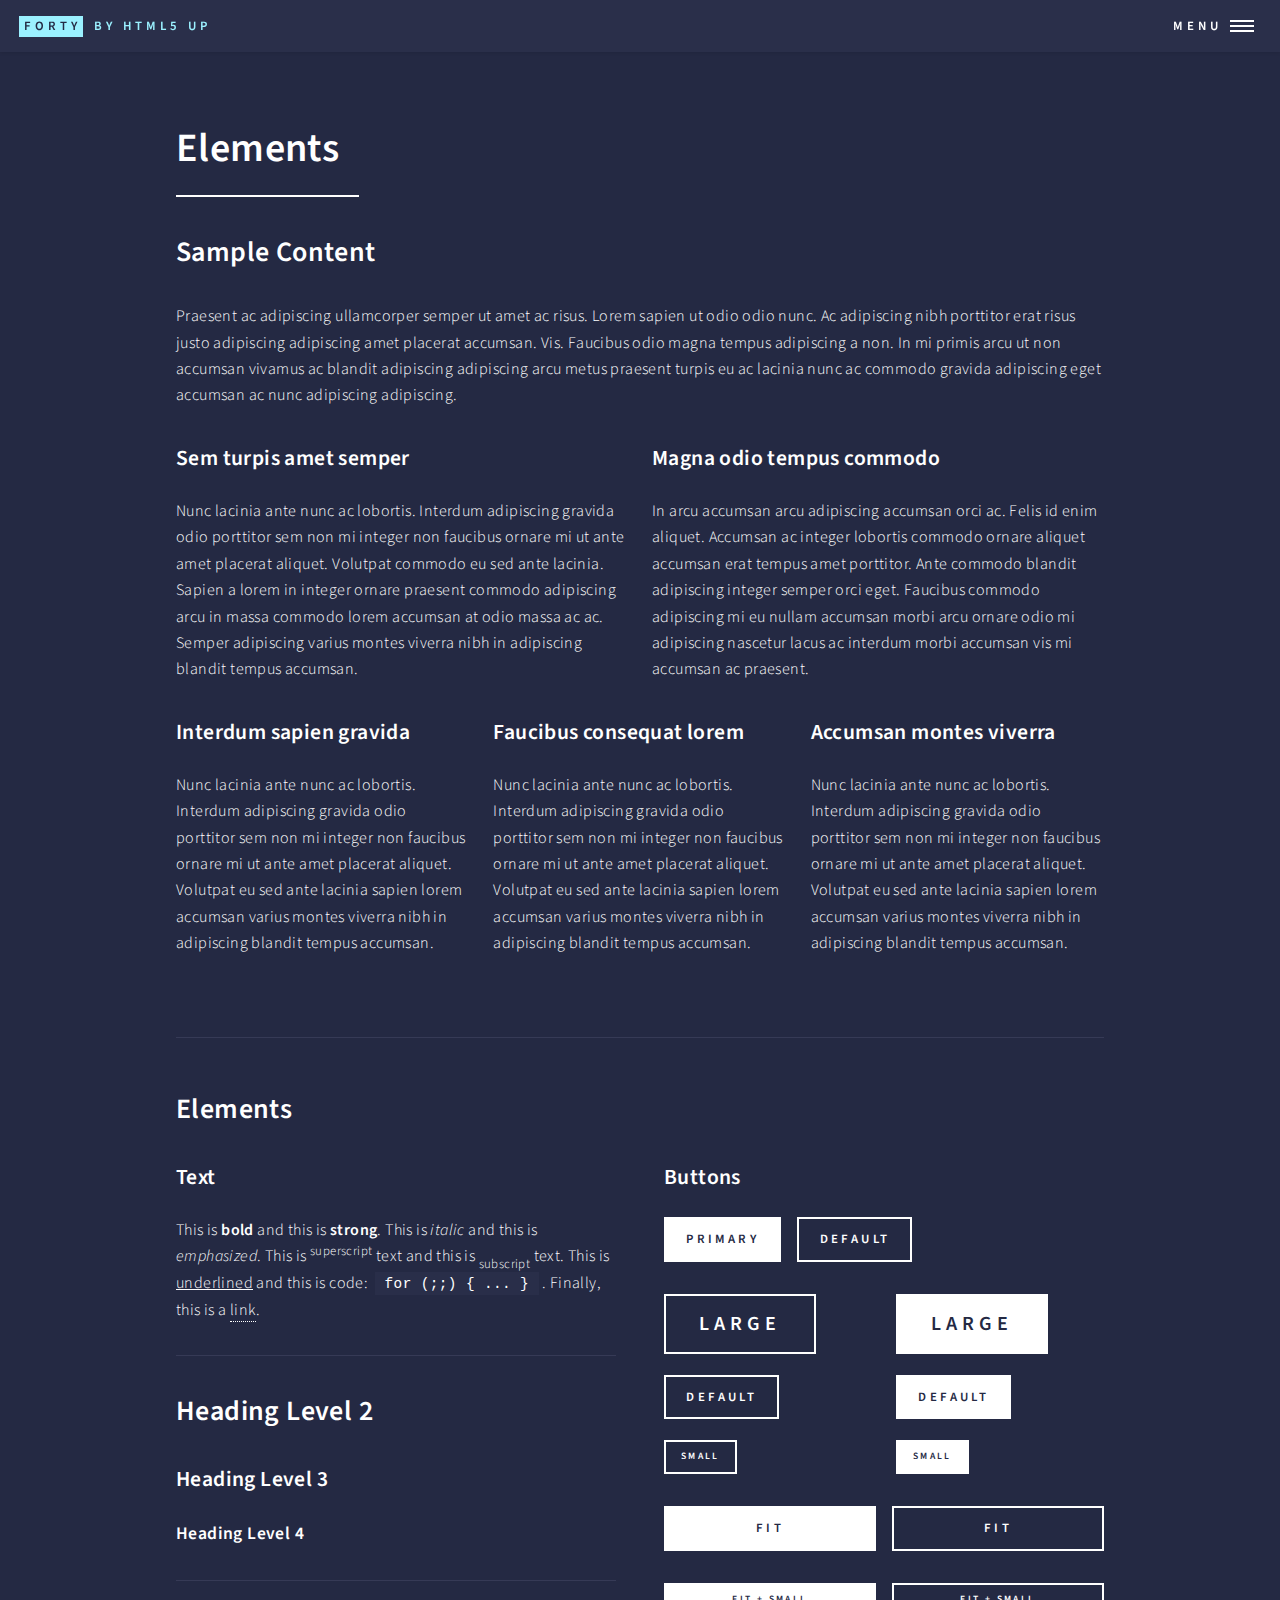
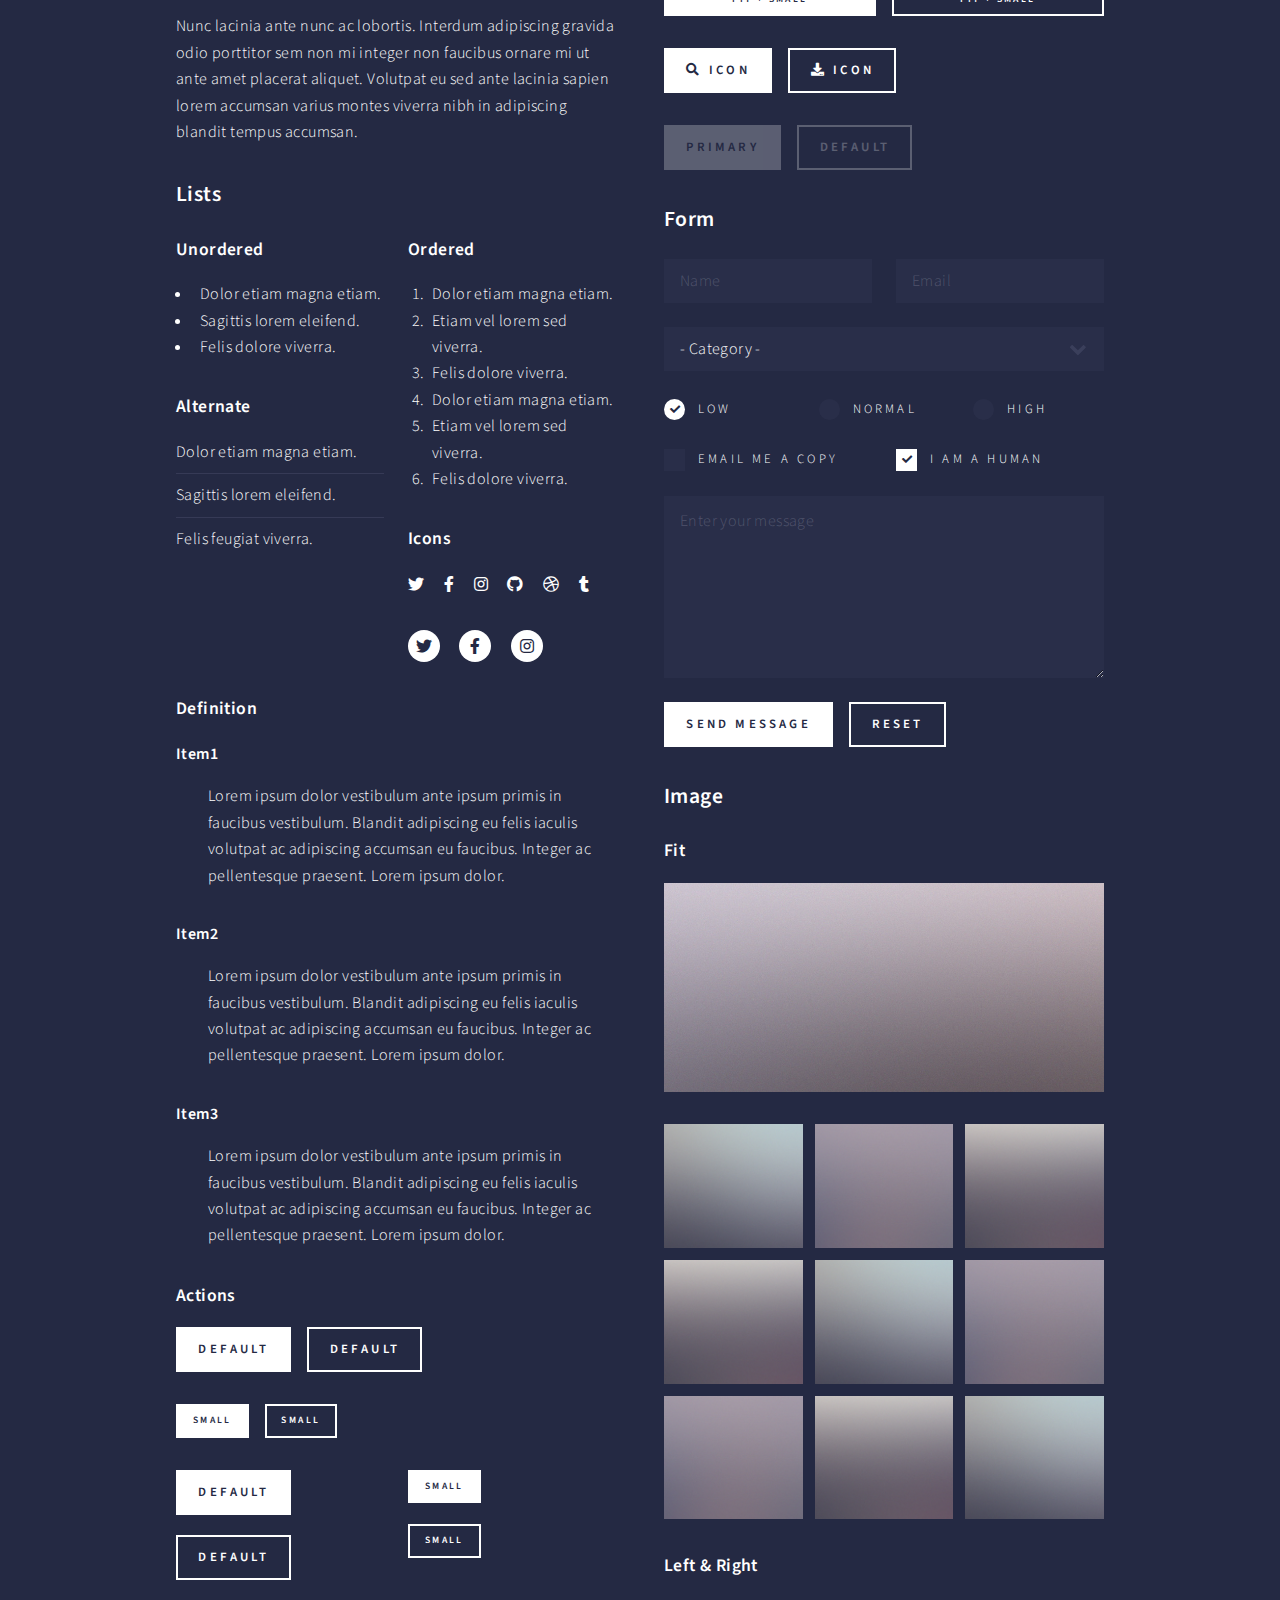
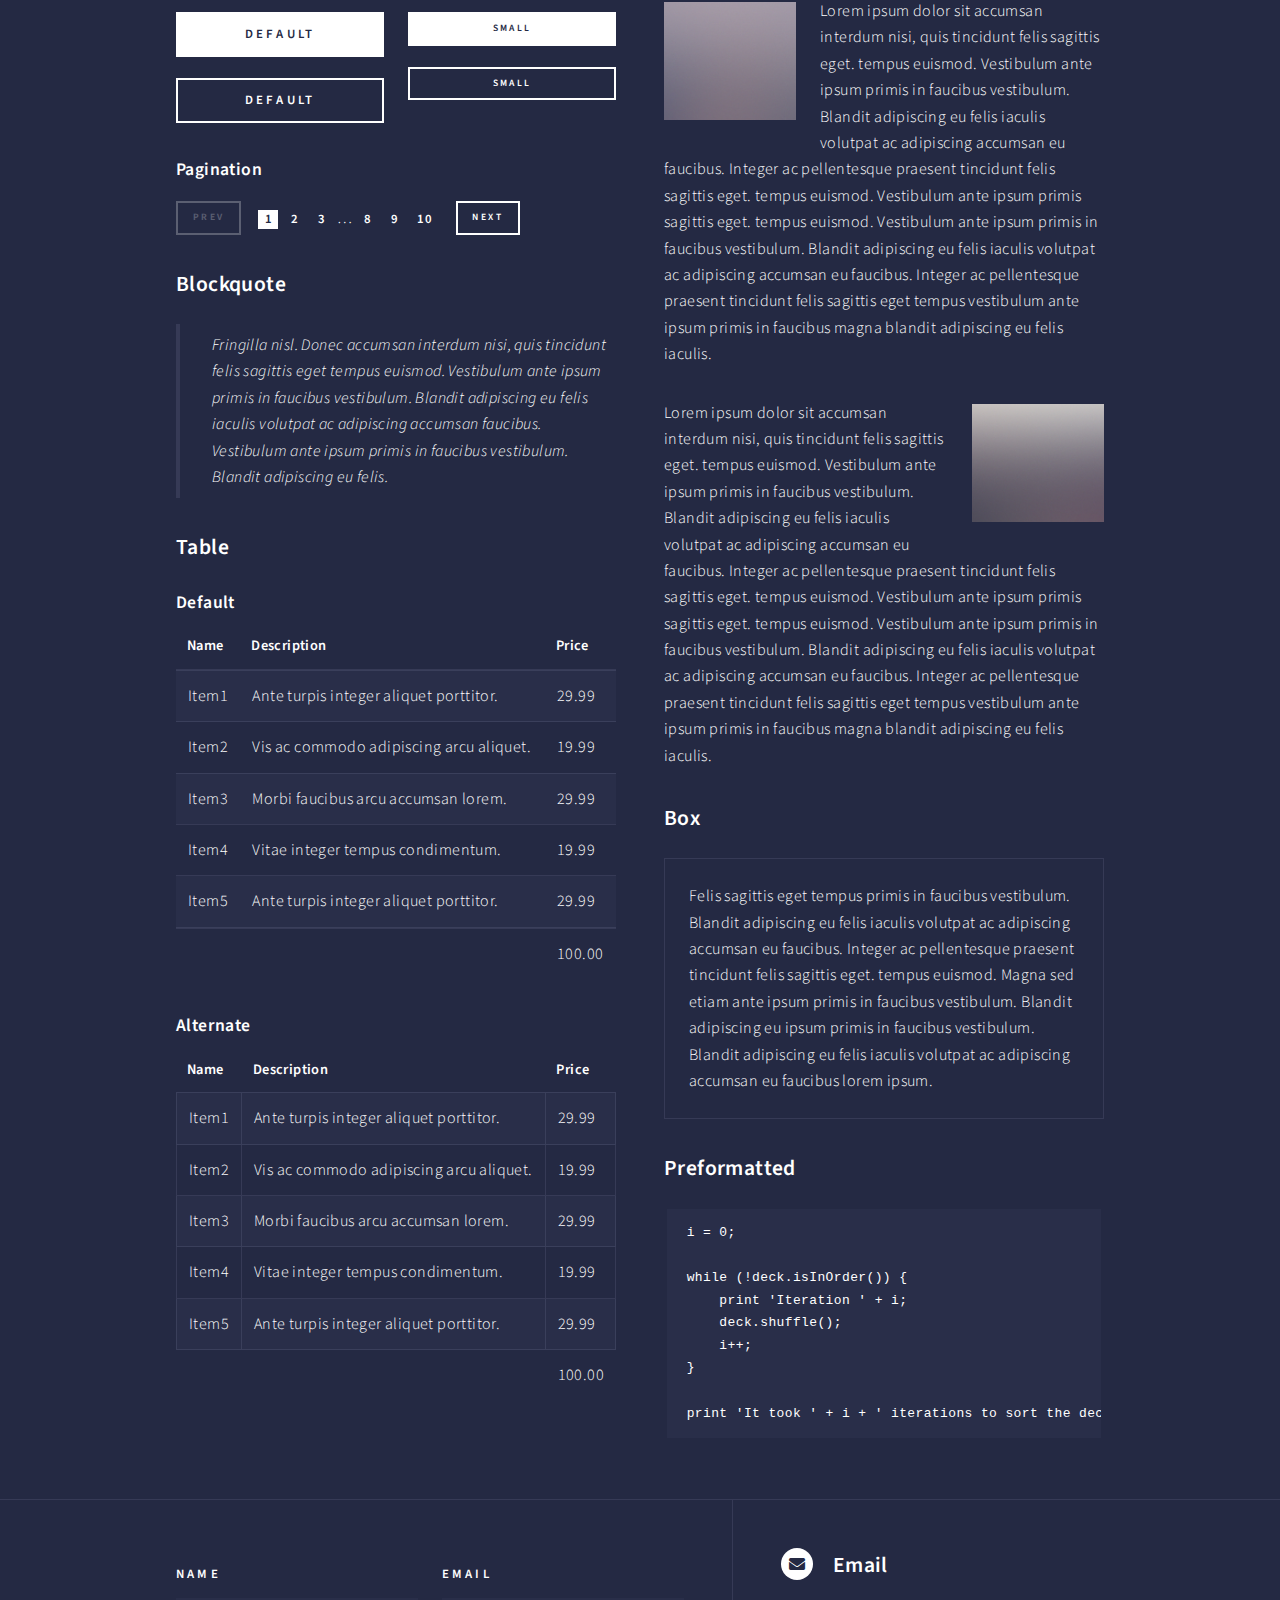
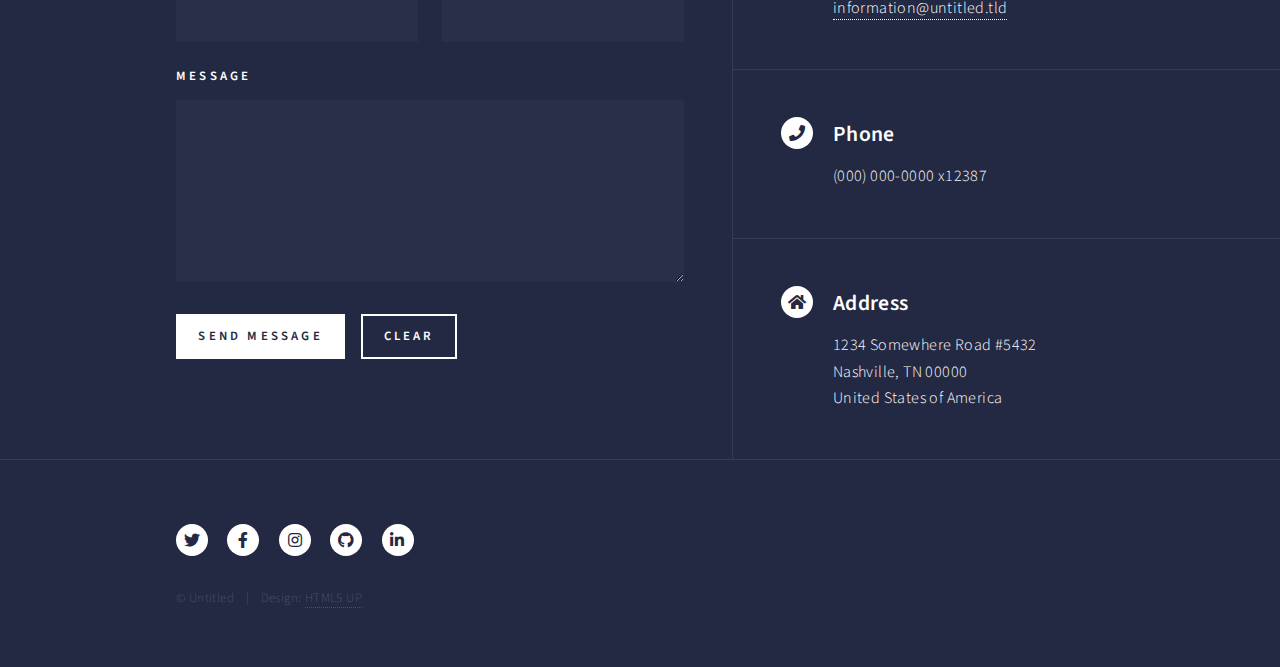
<file: elements.html>
<!DOCTYPE HTML>
<!--
	Forty by HTML5 UP
	html5up.net | @ajlkn
	Free for personal and commercial use under the CCA 3.0 license (html5up.net/license)
-->
<html>
	<head>
		<title>Elements - Forty by HTML5 UP</title>
		<meta charset="utf-8" />
		<meta name="viewport" content="width=device-width, initial-scale=1, user-scalable=no" />
		<link rel="stylesheet" href="assets/css/main.css" />
		<noscript><link rel="stylesheet" href="assets/css/noscript.css" /></noscript>
	</head>
	<body class="is-preload">

		<!-- Wrapper -->
			<div id="wrapper">

				<!-- Header -->
					<header id="header">
						<a href="index.html" class="logo"><strong>Forty</strong> <span>by HTML5 UP</span></a>
						<nav>
							<a href="#menu">Menu</a>
						</nav>
					</header>

				<!-- Menu -->
					<nav id="menu">
						<ul class="links">
							<li><a href="index.html">Home</a></li>
							<li><a href="landing.html">Landing</a></li>
							<li><a href="generic.html">Generic</a></li>
							<li><a href="elements.html">Elements</a></li>
						</ul>
						<ul class="actions stacked">
							<li><a href="#" class="button primary fit">Get Started</a></li>
							<li><a href="#" class="button fit">Log In</a></li>
						</ul>
					</nav>

				<!-- Main -->
					<div id="main" class="alt">

						<!-- One -->
							<section id="one">
								<div class="inner">
									<header class="major">
										<h1>Elements</h1>
									</header>

									<!-- Content -->
										<h2 id="content">Sample Content</h2>
										<p>Praesent ac adipiscing ullamcorper semper ut amet ac risus. Lorem sapien ut odio odio nunc. Ac adipiscing nibh porttitor erat risus justo adipiscing adipiscing amet placerat accumsan. Vis. Faucibus odio magna tempus adipiscing a non. In mi primis arcu ut non accumsan vivamus ac blandit adipiscing adipiscing arcu metus praesent turpis eu ac lacinia nunc ac commodo gravida adipiscing eget accumsan ac nunc adipiscing adipiscing.</p>
										<div class="row">
											<div class="col-6 col-12-small">
												<h3>Sem turpis amet semper</h3>
												<p>Nunc lacinia ante nunc ac lobortis. Interdum adipiscing gravida odio porttitor sem non mi integer non faucibus ornare mi ut ante amet placerat aliquet. Volutpat commodo eu sed ante lacinia. Sapien a lorem in integer ornare praesent commodo adipiscing arcu in massa commodo lorem accumsan at odio massa ac ac. Semper adipiscing varius montes viverra nibh in adipiscing blandit tempus accumsan.</p>
											</div>
											<div class="col-6 col-12-small">
												<h3>Magna odio tempus commodo</h3>
												<p>In arcu accumsan arcu adipiscing accumsan orci ac. Felis id enim aliquet. Accumsan ac integer lobortis commodo ornare aliquet accumsan erat tempus amet porttitor. Ante commodo blandit adipiscing integer semper orci eget. Faucibus commodo adipiscing mi eu nullam accumsan morbi arcu ornare odio mi adipiscing nascetur lacus ac interdum morbi accumsan vis mi accumsan ac praesent.</p>
											</div>
											<!-- Break -->
											<div class="col-4 col-12-medium">
												<h3>Interdum sapien gravida</h3>
												<p>Nunc lacinia ante nunc ac lobortis. Interdum adipiscing gravida odio porttitor sem non mi integer non faucibus ornare mi ut ante amet placerat aliquet. Volutpat eu sed ante lacinia sapien lorem accumsan varius montes viverra nibh in adipiscing blandit tempus accumsan.</p>
											</div>
											<div class="col-4 col-12-medium">
												<h3>Faucibus consequat lorem</h3>
												<p>Nunc lacinia ante nunc ac lobortis. Interdum adipiscing gravida odio porttitor sem non mi integer non faucibus ornare mi ut ante amet placerat aliquet. Volutpat eu sed ante lacinia sapien lorem accumsan varius montes viverra nibh in adipiscing blandit tempus accumsan.</p>
											</div>
											<div class="col-4 col-12-medium">
												<h3>Accumsan montes viverra</h3>
												<p>Nunc lacinia ante nunc ac lobortis. Interdum adipiscing gravida odio porttitor sem non mi integer non faucibus ornare mi ut ante amet placerat aliquet. Volutpat eu sed ante lacinia sapien lorem accumsan varius montes viverra nibh in adipiscing blandit tempus accumsan.</p>
											</div>
										</div>

									<hr class="major" />

									<!-- Elements -->
										<h2 id="elements">Elements</h2>
										<div class="row gtr-200">
											<div class="col-6 col-12-medium">

												<!-- Text stuff -->
													<h3>Text</h3>
													<p>This is <b>bold</b> and this is <strong>strong</strong>. This is <i>italic</i> and this is <em>emphasized</em>.
													This is <sup>superscript</sup> text and this is <sub>subscript</sub> text.
													This is <u>underlined</u> and this is code: <code>for (;;) { ... }</code>.
													Finally, this is a <a href="#">link</a>.</p>
													<hr />
													<h2>Heading Level 2</h2>
													<h3>Heading Level 3</h3>
													<h4>Heading Level 4</h4>
													<hr />
													<p>Nunc lacinia ante nunc ac lobortis. Interdum adipiscing gravida odio porttitor sem non mi integer non faucibus ornare mi ut ante amet placerat aliquet. Volutpat eu sed ante lacinia sapien lorem accumsan varius montes viverra nibh in adipiscing blandit tempus accumsan.</p>

												<!-- Lists -->
													<h3>Lists</h3>
													<div class="row">
														<div class="col-6 col-12-small">

															<h4>Unordered</h4>
															<ul>
																<li>Dolor etiam magna etiam.</li>
																<li>Sagittis lorem eleifend.</li>
																<li>Felis dolore viverra.</li>
															</ul>

															<h4>Alternate</h4>
															<ul class="alt">
																<li>Dolor etiam magna etiam.</li>
																<li>Sagittis lorem eleifend.</li>
																<li>Felis feugiat viverra.</li>
															</ul>

														</div>
														<div class="col-6 col-12-small">

															<h4>Ordered</h4>
															<ol>
																<li>Dolor etiam magna etiam.</li>
																<li>Etiam vel lorem sed viverra.</li>
																<li>Felis dolore viverra.</li>
																<li>Dolor etiam magna etiam.</li>
																<li>Etiam vel lorem sed viverra.</li>
																<li>Felis dolore viverra.</li>
															</ol>

															<h4>Icons</h4>
															<ul class="icons">
																<li><a href="#" class="icon brands fa-twitter"><span class="label">Twitter</span></a></li>
																<li><a href="#" class="icon brands fa-facebook-f"><span class="label">Facebook</span></a></li>
																<li><a href="#" class="icon brands fa-instagram"><span class="label">Instagram</span></a></li>
																<li><a href="#" class="icon brands fa-github"><span class="label">Github</span></a></li>
																<li><a href="#" class="icon brands fa-dribbble"><span class="label">Dribbble</span></a></li>
																<li><a href="#" class="icon brands fa-tumblr"><span class="label">Tumblr</span></a></li>
															</ul>
															<ul class="icons">
																<li><a href="#" class="icon brands alt fa-twitter"><span class="label">Twitter</span></a></li>
																<li><a href="#" class="icon brands alt fa-facebook-f"><span class="label">Facebook</span></a></li>
																<li><a href="#" class="icon brands alt fa-instagram"><span class="label">Instagram</span></a></li>
															</ul>

														</div>
													</div>
													<h4>Definition</h4>
													<dl>
														<dt>Item1</dt>
														<dd>
															<p>Lorem ipsum dolor vestibulum ante ipsum primis in faucibus vestibulum. Blandit adipiscing eu felis iaculis volutpat ac adipiscing accumsan eu faucibus. Integer ac pellentesque praesent. Lorem ipsum dolor.</p>
														</dd>
														<dt>Item2</dt>
														<dd>
															<p>Lorem ipsum dolor vestibulum ante ipsum primis in faucibus vestibulum. Blandit adipiscing eu felis iaculis volutpat ac adipiscing accumsan eu faucibus. Integer ac pellentesque praesent. Lorem ipsum dolor.</p>
														</dd>
														<dt>Item3</dt>
														<dd>
															<p>Lorem ipsum dolor vestibulum ante ipsum primis in faucibus vestibulum. Blandit adipiscing eu felis iaculis volutpat ac adipiscing accumsan eu faucibus. Integer ac pellentesque praesent. Lorem ipsum dolor.</p>
														</dd>
													</dl>

													<h4>Actions</h4>
													<ul class="actions">
														<li><a href="#" class="button primary">Default</a></li>
														<li><a href="#" class="button">Default</a></li>
													</ul>
													<ul class="actions small">
														<li><a href="#" class="button primary small">Small</a></li>
														<li><a href="#" class="button small">Small</a></li>
													</ul>
													<div class="row">
														<div class="col-6 col-12-small">
															<ul class="actions stacked">
																<li><a href="#" class="button primary">Default</a></li>
																<li><a href="#" class="button">Default</a></li>
															</ul>
														</div>
														<div class="col-6 col-12-small">
															<ul class="actions stacked">
																<li><a href="#" class="button primary small">Small</a></li>
																<li><a href="#" class="button small">Small</a></li>
															</ul>
														</div>
														<div class="col-6 col-12-small">
															<ul class="actions stacked">
																<li><a href="#" class="button primary fit">Default</a></li>
																<li><a href="#" class="button fit">Default</a></li>
															</ul>
														</div>
														<div class="col-6 col-12-small">
															<ul class="actions stacked">
																<li><a href="#" class="button primary small fit">Small</a></li>
																<li><a href="#" class="button small fit">Small</a></li>
															</ul>
														</div>
													</div>

													<h4>Pagination</h4>
													<ul class="pagination">
														<li><span class="button small disabled">Prev</span></li>
														<li><a href="#" class="page active">1</a></li>
														<li><a href="#" class="page">2</a></li>
														<li><a href="#" class="page">3</a></li>
														<li><span>&hellip;</span></li>
														<li><a href="#" class="page">8</a></li>
														<li><a href="#" class="page">9</a></li>
														<li><a href="#" class="page">10</a></li>
														<li><a href="#" class="button small">Next</a></li>
													</ul>

												<!-- Blockquote -->
													<h3>Blockquote</h3>
													<blockquote>Fringilla nisl. Donec accumsan interdum nisi, quis tincidunt felis sagittis eget tempus euismod. Vestibulum ante ipsum primis in faucibus vestibulum. Blandit adipiscing eu felis iaculis volutpat ac adipiscing accumsan faucibus. Vestibulum ante ipsum primis in faucibus vestibulum. Blandit adipiscing eu felis.</blockquote>

												<!-- Table -->
													<h3>Table</h3>

													<h4>Default</h4>
													<div class="table-wrapper">
														<table>
															<thead>
																<tr>
																	<th>Name</th>
																	<th>Description</th>
																	<th>Price</th>
																</tr>
															</thead>
															<tbody>
																<tr>
																	<td>Item1</td>
																	<td>Ante turpis integer aliquet porttitor.</td>
																	<td>29.99</td>
																</tr>
																<tr>
																	<td>Item2</td>
																	<td>Vis ac commodo adipiscing arcu aliquet.</td>
																	<td>19.99</td>
																</tr>
																<tr>
																	<td>Item3</td>
																	<td> Morbi faucibus arcu accumsan lorem.</td>
																	<td>29.99</td>
																</tr>
																<tr>
																	<td>Item4</td>
																	<td>Vitae integer tempus condimentum.</td>
																	<td>19.99</td>
																</tr>
																<tr>
																	<td>Item5</td>
																	<td>Ante turpis integer aliquet porttitor.</td>
																	<td>29.99</td>
																</tr>
															</tbody>
															<tfoot>
																<tr>
																	<td colspan="2"></td>
																	<td>100.00</td>
																</tr>
															</tfoot>
														</table>
													</div>

													<h4>Alternate</h4>
													<div class="table-wrapper">
														<table class="alt">
															<thead>
																<tr>
																	<th>Name</th>
																	<th>Description</th>
																	<th>Price</th>
																</tr>
															</thead>
															<tbody>
																<tr>
																	<td>Item1</td>
																	<td>Ante turpis integer aliquet porttitor.</td>
																	<td>29.99</td>
																</tr>
																<tr>
																	<td>Item2</td>
																	<td>Vis ac commodo adipiscing arcu aliquet.</td>
																	<td>19.99</td>
																</tr>
																<tr>
																	<td>Item3</td>
																	<td> Morbi faucibus arcu accumsan lorem.</td>
																	<td>29.99</td>
																</tr>
																<tr>
																	<td>Item4</td>
																	<td>Vitae integer tempus condimentum.</td>
																	<td>19.99</td>
																</tr>
																<tr>
																	<td>Item5</td>
																	<td>Ante turpis integer aliquet porttitor.</td>
																	<td>29.99</td>
																</tr>
															</tbody>
															<tfoot>
																<tr>
																	<td colspan="2"></td>
																	<td>100.00</td>
																</tr>
															</tfoot>
														</table>
													</div>

											</div>
											<div class="col-6 col-12-medium">

												<!-- Buttons -->
													<h3>Buttons</h3>
													<ul class="actions">
														<li><a href="#" class="button primary">Primary</a></li>
														<li><a href="#" class="button">Default</a></li>
													</ul>
													<div class="row">
														<div class="col-6 col-12-xsmall">
															<ul class="actions stacked">
																<li><a href="#" class="button large">Large</a></li>
																<li><a href="#" class="button">Default</a></li>
																<li><a href="#" class="button small">Small</a></li>
															</ul>
														</div>
														<div class="col-6 col-12-xsmall">
															<ul class="actions stacked">
																<li><a href="#" class="button primary large">Large</a></li>
																<li><a href="#" class="button primary">Default</a></li>
																<li><a href="#" class="button primary small">Small</a></li>
															</ul>
														</div>
													</div>
													<ul class="actions fit">
														<li><a href="#" class="button primary fit">Fit</a></li>
														<li><a href="#" class="button fit">Fit</a></li>
													</ul>
													<ul class="actions fit small">
														<li><a href="#" class="button primary fit small">Fit + Small</a></li>
														<li><a href="#" class="button fit small">Fit + Small</a></li>
													</ul>
													<ul class="actions">
														<li><a href="#" class="button primary icon solid fa-search">Icon</a></li>
														<li><a href="#" class="button icon solid fa-download">Icon</a></li>
													</ul>
													<ul class="actions">
														<li><span class="button primary disabled">Primary</span></li>
														<li><span class="button disabled">Default</span></li>
													</ul>

												<!-- Form -->
													<h3>Form</h3>

													<form method="post" action="#">
														<div class="row gtr-uniform">
															<div class="col-6 col-12-xsmall">
																<input type="text" name="demo-name" id="demo-name" value="" placeholder="Name" />
															</div>
															<div class="col-6 col-12-xsmall">
																<input type="email" name="demo-email" id="demo-email" value="" placeholder="Email" />
															</div>
															<!-- Break -->
															<div class="col-12">
																<select name="demo-category" id="demo-category">
																	<option value="">- Category -</option>
																	<option value="1">Manufacturing</option>
																	<option value="1">Shipping</option>
																	<option value="1">Administration</option>
																	<option value="1">Human Resources</option>
																</select>
															</div>
															<!-- Break -->
															<div class="col-4 col-12-small">
																<input type="radio" id="demo-priority-low" name="demo-priority" checked>
																<label for="demo-priority-low">Low</label>
															</div>
															<div class="col-4 col-12-small">
																<input type="radio" id="demo-priority-normal" name="demo-priority">
																<label for="demo-priority-normal">Normal</label>
															</div>
															<div class="col-4 col-12-small">
																<input type="radio" id="demo-priority-high" name="demo-priority">
																<label for="demo-priority-high">High</label>
															</div>
															<!-- Break -->
															<div class="col-6 col-12-small">
																<input type="checkbox" id="demo-copy" name="demo-copy">
																<label for="demo-copy">Email me a copy</label>
															</div>
															<div class="col-6 col-12-small">
																<input type="checkbox" id="demo-human" name="demo-human" checked>
																<label for="demo-human">I am a human</label>
															</div>
															<!-- Break -->
															<div class="col-12">
																<textarea name="demo-message" id="demo-message" placeholder="Enter your message" rows="6"></textarea>
															</div>
															<!-- Break -->
															<div class="col-12">
																<ul class="actions">
																	<li><input type="submit" value="Send Message" class="primary" /></li>
																	<li><input type="reset" value="Reset" /></li>
																</ul>
															</div>
														</div>
													</form>

												<!-- Image -->
													<h3>Image</h3>

													<h4>Fit</h4>
													<span class="image fit"><img src="images/pic03.jpg" alt="" /></span>
													<div class="box alt">
														<div class="row gtr-50 gtr-uniform">
															<div class="col-4"><span class="image fit"><img src="images/pic08.jpg" alt="" /></span></div>
															<div class="col-4"><span class="image fit"><img src="images/pic09.jpg" alt="" /></span></div>
															<div class="col-4"><span class="image fit"><img src="images/pic10.jpg" alt="" /></span></div>
															<!-- Break -->
															<div class="col-4"><span class="image fit"><img src="images/pic10.jpg" alt="" /></span></div>
															<div class="col-4"><span class="image fit"><img src="images/pic08.jpg" alt="" /></span></div>
															<div class="col-4"><span class="image fit"><img src="images/pic09.jpg" alt="" /></span></div>
															<!-- Break -->
															<div class="col-4"><span class="image fit"><img src="images/pic09.jpg" alt="" /></span></div>
															<div class="col-4"><span class="image fit"><img src="images/pic10.jpg" alt="" /></span></div>
															<div class="col-4"><span class="image fit"><img src="images/pic08.jpg" alt="" /></span></div>
														</div>
													</div>

													<h4>Left &amp; Right</h4>
													<p><span class="image left"><img src="images/pic09.jpg" alt="" /></span>Lorem ipsum dolor sit accumsan interdum nisi, quis tincidunt felis sagittis eget. tempus euismod. Vestibulum ante ipsum primis in faucibus vestibulum. Blandit adipiscing eu felis iaculis volutpat ac adipiscing accumsan eu faucibus. Integer ac pellentesque praesent tincidunt felis sagittis eget. tempus euismod. Vestibulum ante ipsum primis sagittis eget. tempus euismod. Vestibulum ante ipsum primis in faucibus vestibulum. Blandit adipiscing eu felis iaculis volutpat ac adipiscing accumsan eu faucibus. Integer ac pellentesque praesent tincidunt felis sagittis eget tempus vestibulum ante ipsum primis in faucibus magna blandit adipiscing eu felis iaculis.</p>
													<p><span class="image right"><img src="images/pic10.jpg" alt="" /></span>Lorem ipsum dolor sit accumsan interdum nisi, quis tincidunt felis sagittis eget. tempus euismod. Vestibulum ante ipsum primis in faucibus vestibulum. Blandit adipiscing eu felis iaculis volutpat ac adipiscing accumsan eu faucibus. Integer ac pellentesque praesent tincidunt felis sagittis eget. tempus euismod. Vestibulum ante ipsum primis sagittis eget. tempus euismod. Vestibulum ante ipsum primis in faucibus vestibulum. Blandit adipiscing eu felis iaculis volutpat ac adipiscing accumsan eu faucibus. Integer ac pellentesque praesent tincidunt felis sagittis eget tempus vestibulum ante ipsum primis in faucibus magna blandit adipiscing eu felis iaculis.</p>

												<!-- Box -->
													<h3>Box</h3>
													<div class="box">
														<p>Felis sagittis eget tempus primis in faucibus vestibulum. Blandit adipiscing eu felis iaculis volutpat ac adipiscing accumsan eu faucibus. Integer ac pellentesque praesent tincidunt felis sagittis eget. tempus euismod. Magna sed etiam ante ipsum primis in faucibus vestibulum. Blandit adipiscing eu ipsum primis in faucibus vestibulum. Blandit adipiscing eu felis iaculis volutpat ac adipiscing accumsan eu faucibus lorem ipsum.</p>
													</div>

												<!-- Preformatted Code -->
													<h3>Preformatted</h3>
													<pre><code>i = 0;

while (!deck.isInOrder()) {
    print 'Iteration ' + i;
    deck.shuffle();
    i++;
}

print 'It took ' + i + ' iterations to sort the deck.';
</code></pre>

											</div>
										</div>

								</div>
							</section>

					</div>

				<!-- Contact -->
					<section id="contact">
						<div class="inner">
							<section>
								<form method="post" action="#">
									<div class="fields">
										<div class="field half">
											<label for="name">Name</label>
											<input type="text" name="name" id="name" />
										</div>
										<div class="field half">
											<label for="email">Email</label>
											<input type="text" name="email" id="email" />
										</div>
										<div class="field">
											<label for="message">Message</label>
											<textarea name="message" id="message" rows="6"></textarea>
										</div>
									</div>
									<ul class="actions">
										<li><input type="submit" value="Send Message" class="primary" /></li>
										<li><input type="reset" value="Clear" /></li>
									</ul>
								</form>
							</section>
							<section class="split">
								<section>
									<div class="contact-method">
										<span class="icon solid alt fa-envelope"></span>
										<h3>Email</h3>
										<a href="#">information@untitled.tld</a>
									</div>
								</section>
								<section>
									<div class="contact-method">
										<span class="icon solid alt fa-phone"></span>
										<h3>Phone</h3>
										<span>(000) 000-0000 x12387</span>
									</div>
								</section>
								<section>
									<div class="contact-method">
										<span class="icon solid alt fa-home"></span>
										<h3>Address</h3>
										<span>1234 Somewhere Road #5432<br />
										Nashville, TN 00000<br />
										United States of America</span>
									</div>
								</section>
							</section>
						</div>
					</section>

				<!-- Footer -->
					<footer id="footer">
						<div class="inner">
							<ul class="icons">
								<li><a href="#" class="icon brands alt fa-twitter"><span class="label">Twitter</span></a></li>
								<li><a href="#" class="icon brands alt fa-facebook-f"><span class="label">Facebook</span></a></li>
								<li><a href="#" class="icon brands alt fa-instagram"><span class="label">Instagram</span></a></li>
								<li><a href="#" class="icon brands alt fa-github"><span class="label">GitHub</span></a></li>
								<li><a href="#" class="icon brands alt fa-linkedin-in"><span class="label">LinkedIn</span></a></li>
							</ul>
							<ul class="copyright">
								<li>&copy; Untitled</li><li>Design: <a href="https://html5up.net">HTML5 UP</a></li>
							</ul>
						</div>
					</footer>

			</div>

		<!-- Scripts -->
			<script src="assets/js/jquery.min.js"></script>
			<script src="assets/js/jquery.scrolly.min.js"></script>
			<script src="assets/js/jquery.scrollex.min.js"></script>
			<script src="assets/js/browser.min.js"></script>
			<script src="assets/js/breakpoints.min.js"></script>
			<script src="assets/js/util.js"></script>
			<script src="assets/js/main.js"></script>

	</body>
</html>
</file>
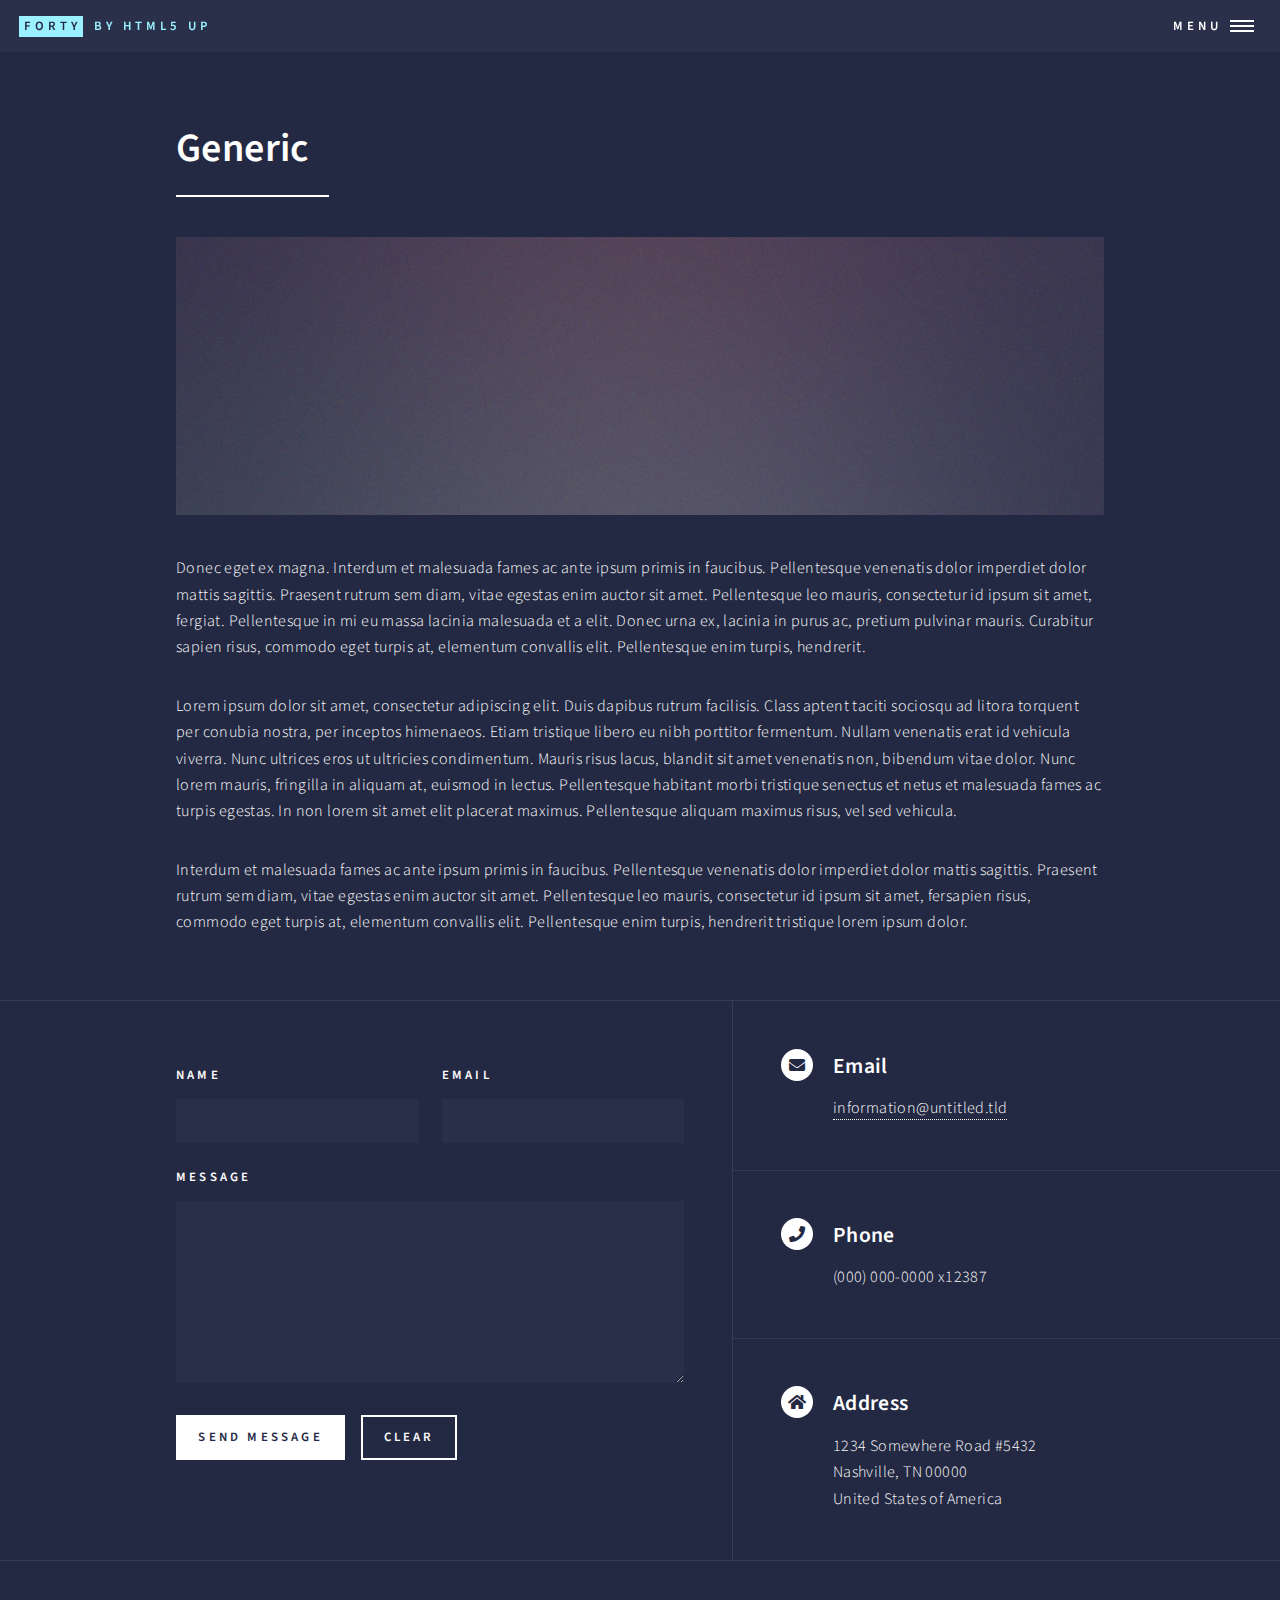
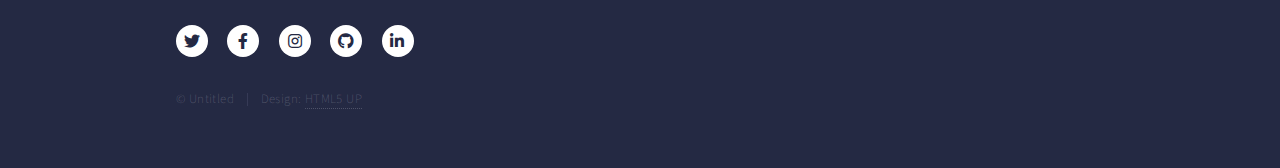
<file: generic.html>
<!DOCTYPE HTML>
<!--
	Forty by HTML5 UP
	html5up.net | @ajlkn
	Free for personal and commercial use under the CCA 3.0 license (html5up.net/license)
-->
<html>
	<head>
		<title>Generic - Forty by HTML5 UP</title>
		<meta charset="utf-8" />
		<meta name="viewport" content="width=device-width, initial-scale=1, user-scalable=no" />
		<link rel="stylesheet" href="assets/css/main.css" />
		<noscript><link rel="stylesheet" href="assets/css/noscript.css" /></noscript>
	</head>
	<body class="is-preload">

		<!-- Wrapper -->
			<div id="wrapper">

				<!-- Header -->
					<header id="header">
						<a href="index.html" class="logo"><strong>Forty</strong> <span>by HTML5 UP</span></a>
						<nav>
							<a href="#menu">Menu</a>
						</nav>
					</header>

				<!-- Menu -->
					<nav id="menu">
						<ul class="links">
							<li><a href="index.html">Home</a></li>
							<li><a href="landing.html">Landing</a></li>
							<li><a href="generic.html">Generic</a></li>
							<li><a href="elements.html">Elements</a></li>
						</ul>
						<ul class="actions stacked">
							<li><a href="#" class="button primary fit">Get Started</a></li>
							<li><a href="#" class="button fit">Log In</a></li>
						</ul>
					</nav>

				<!-- Main -->
					<div id="main" class="alt">

						<!-- One -->
							<section id="one">
								<div class="inner">
									<header class="major">
										<h1>Generic</h1>
									</header>
									<span class="image main"><img src="images/pic11.jpg" alt="" /></span>
									<p>Donec eget ex magna. Interdum et malesuada fames ac ante ipsum primis in faucibus. Pellentesque venenatis dolor imperdiet dolor mattis sagittis. Praesent rutrum sem diam, vitae egestas enim auctor sit amet. Pellentesque leo mauris, consectetur id ipsum sit amet, fergiat. Pellentesque in mi eu massa lacinia malesuada et a elit. Donec urna ex, lacinia in purus ac, pretium pulvinar mauris. Curabitur sapien risus, commodo eget turpis at, elementum convallis elit. Pellentesque enim turpis, hendrerit.</p>
									<p>Lorem ipsum dolor sit amet, consectetur adipiscing elit. Duis dapibus rutrum facilisis. Class aptent taciti sociosqu ad litora torquent per conubia nostra, per inceptos himenaeos. Etiam tristique libero eu nibh porttitor fermentum. Nullam venenatis erat id vehicula viverra. Nunc ultrices eros ut ultricies condimentum. Mauris risus lacus, blandit sit amet venenatis non, bibendum vitae dolor. Nunc lorem mauris, fringilla in aliquam at, euismod in lectus. Pellentesque habitant morbi tristique senectus et netus et malesuada fames ac turpis egestas. In non lorem sit amet elit placerat maximus. Pellentesque aliquam maximus risus, vel sed vehicula.</p>
									<p>Interdum et malesuada fames ac ante ipsum primis in faucibus. Pellentesque venenatis dolor imperdiet dolor mattis sagittis. Praesent rutrum sem diam, vitae egestas enim auctor sit amet. Pellentesque leo mauris, consectetur id ipsum sit amet, fersapien risus, commodo eget turpis at, elementum convallis elit. Pellentesque enim turpis, hendrerit tristique lorem ipsum dolor.</p>
								</div>
							</section>

					</div>

				<!-- Contact -->
					<section id="contact">
						<div class="inner">
							<section>
								<form method="post" action="#">
									<div class="fields">
										<div class="field half">
											<label for="name">Name</label>
											<input type="text" name="name" id="name" />
										</div>
										<div class="field half">
											<label for="email">Email</label>
											<input type="text" name="email" id="email" />
										</div>
										<div class="field">
											<label for="message">Message</label>
											<textarea name="message" id="message" rows="6"></textarea>
										</div>
									</div>
									<ul class="actions">
										<li><input type="submit" value="Send Message" class="primary" /></li>
										<li><input type="reset" value="Clear" /></li>
									</ul>
								</form>
							</section>
							<section class="split">
								<section>
									<div class="contact-method">
										<span class="icon solid alt fa-envelope"></span>
										<h3>Email</h3>
										<a href="#">information@untitled.tld</a>
									</div>
								</section>
								<section>
									<div class="contact-method">
										<span class="icon solid alt fa-phone"></span>
										<h3>Phone</h3>
										<span>(000) 000-0000 x12387</span>
									</div>
								</section>
								<section>
									<div class="contact-method">
										<span class="icon solid alt fa-home"></span>
										<h3>Address</h3>
										<span>1234 Somewhere Road #5432<br />
										Nashville, TN 00000<br />
										United States of America</span>
									</div>
								</section>
							</section>
						</div>
					</section>

				<!-- Footer -->
					<footer id="footer">
						<div class="inner">
							<ul class="icons">
								<li><a href="#" class="icon brands alt fa-twitter"><span class="label">Twitter</span></a></li>
								<li><a href="#" class="icon brands alt fa-facebook-f"><span class="label">Facebook</span></a></li>
								<li><a href="#" class="icon brands alt fa-instagram"><span class="label">Instagram</span></a></li>
								<li><a href="#" class="icon brands alt fa-github"><span class="label">GitHub</span></a></li>
								<li><a href="#" class="icon brands alt fa-linkedin-in"><span class="label">LinkedIn</span></a></li>
							</ul>
							<ul class="copyright">
								<li>&copy; Untitled</li><li>Design: <a href="https://html5up.net">HTML5 UP</a></li>
							</ul>
						</div>
					</footer>

			</div>

		<!-- Scripts -->
			<script src="assets/js/jquery.min.js"></script>
			<script src="assets/js/jquery.scrolly.min.js"></script>
			<script src="assets/js/jquery.scrollex.min.js"></script>
			<script src="assets/js/browser.min.js"></script>
			<script src="assets/js/breakpoints.min.js"></script>
			<script src="assets/js/util.js"></script>
			<script src="assets/js/main.js"></script>

	</body>
</html>
</file>
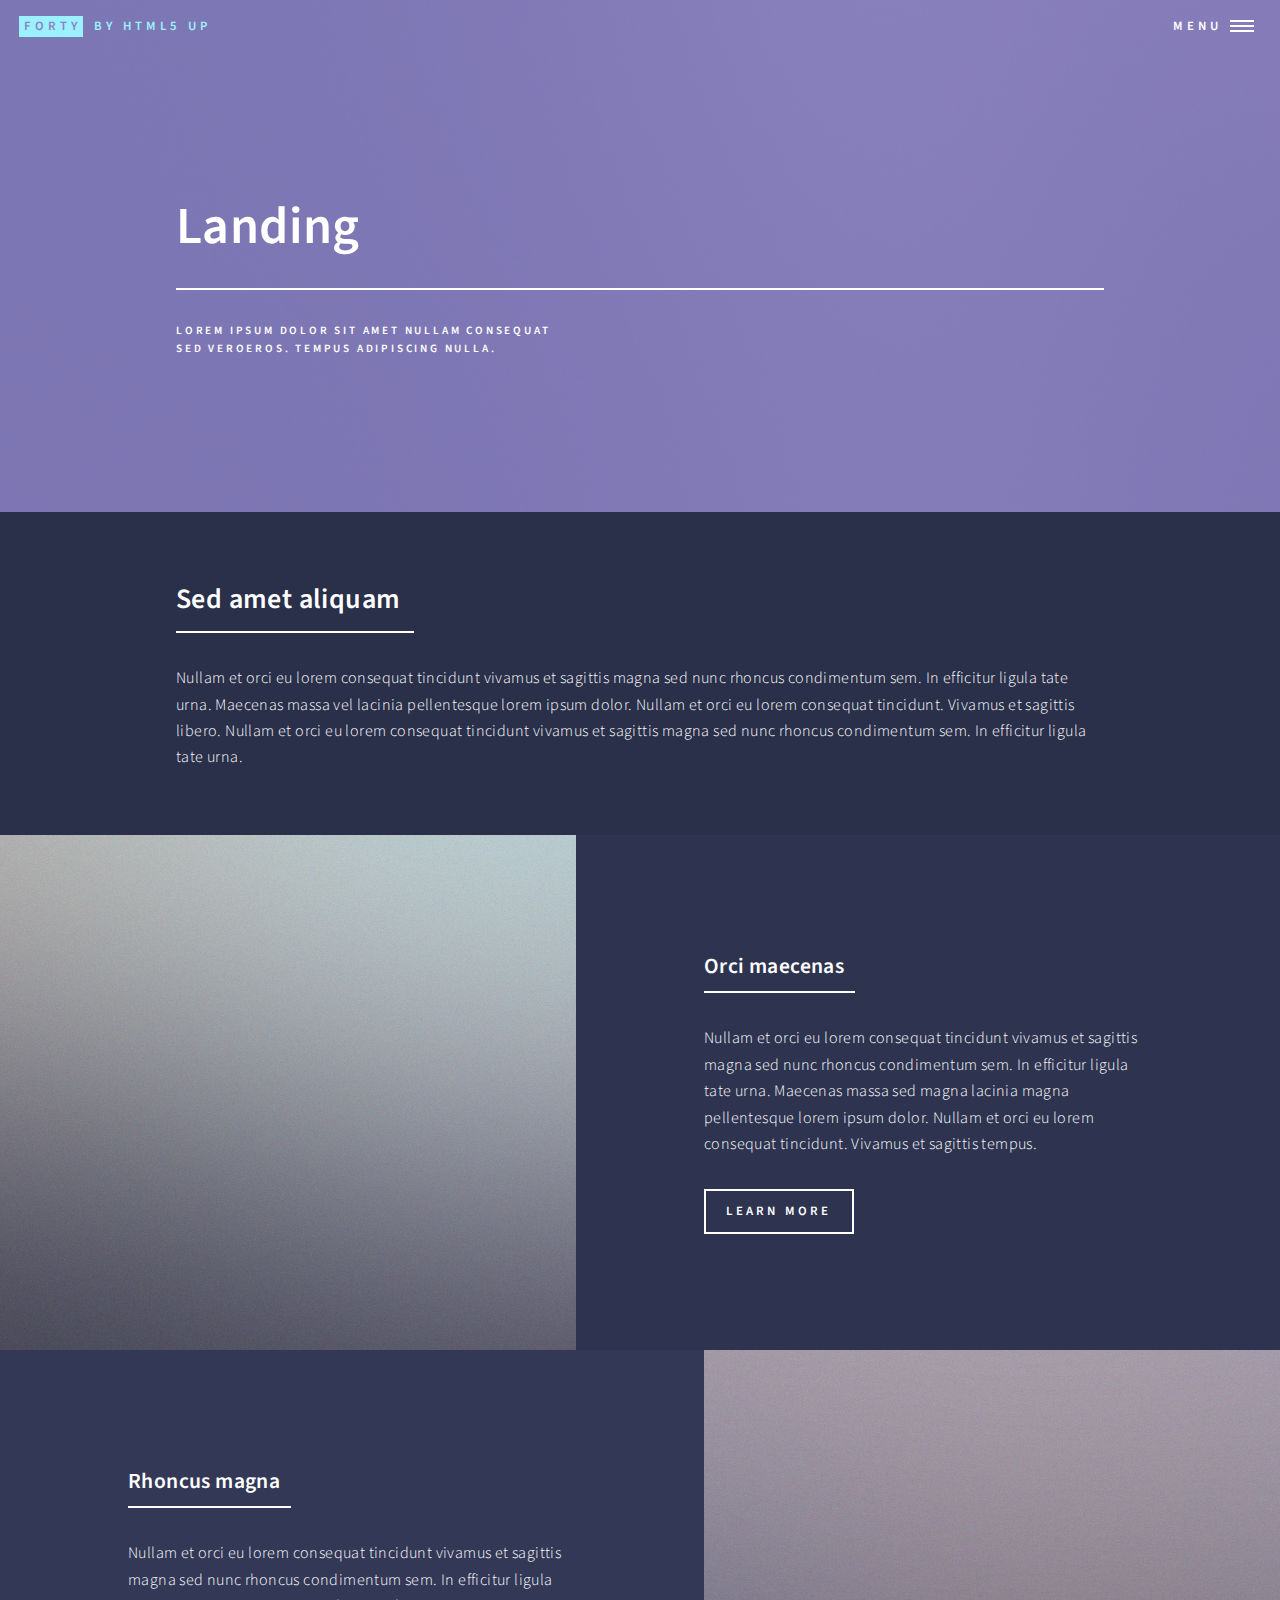
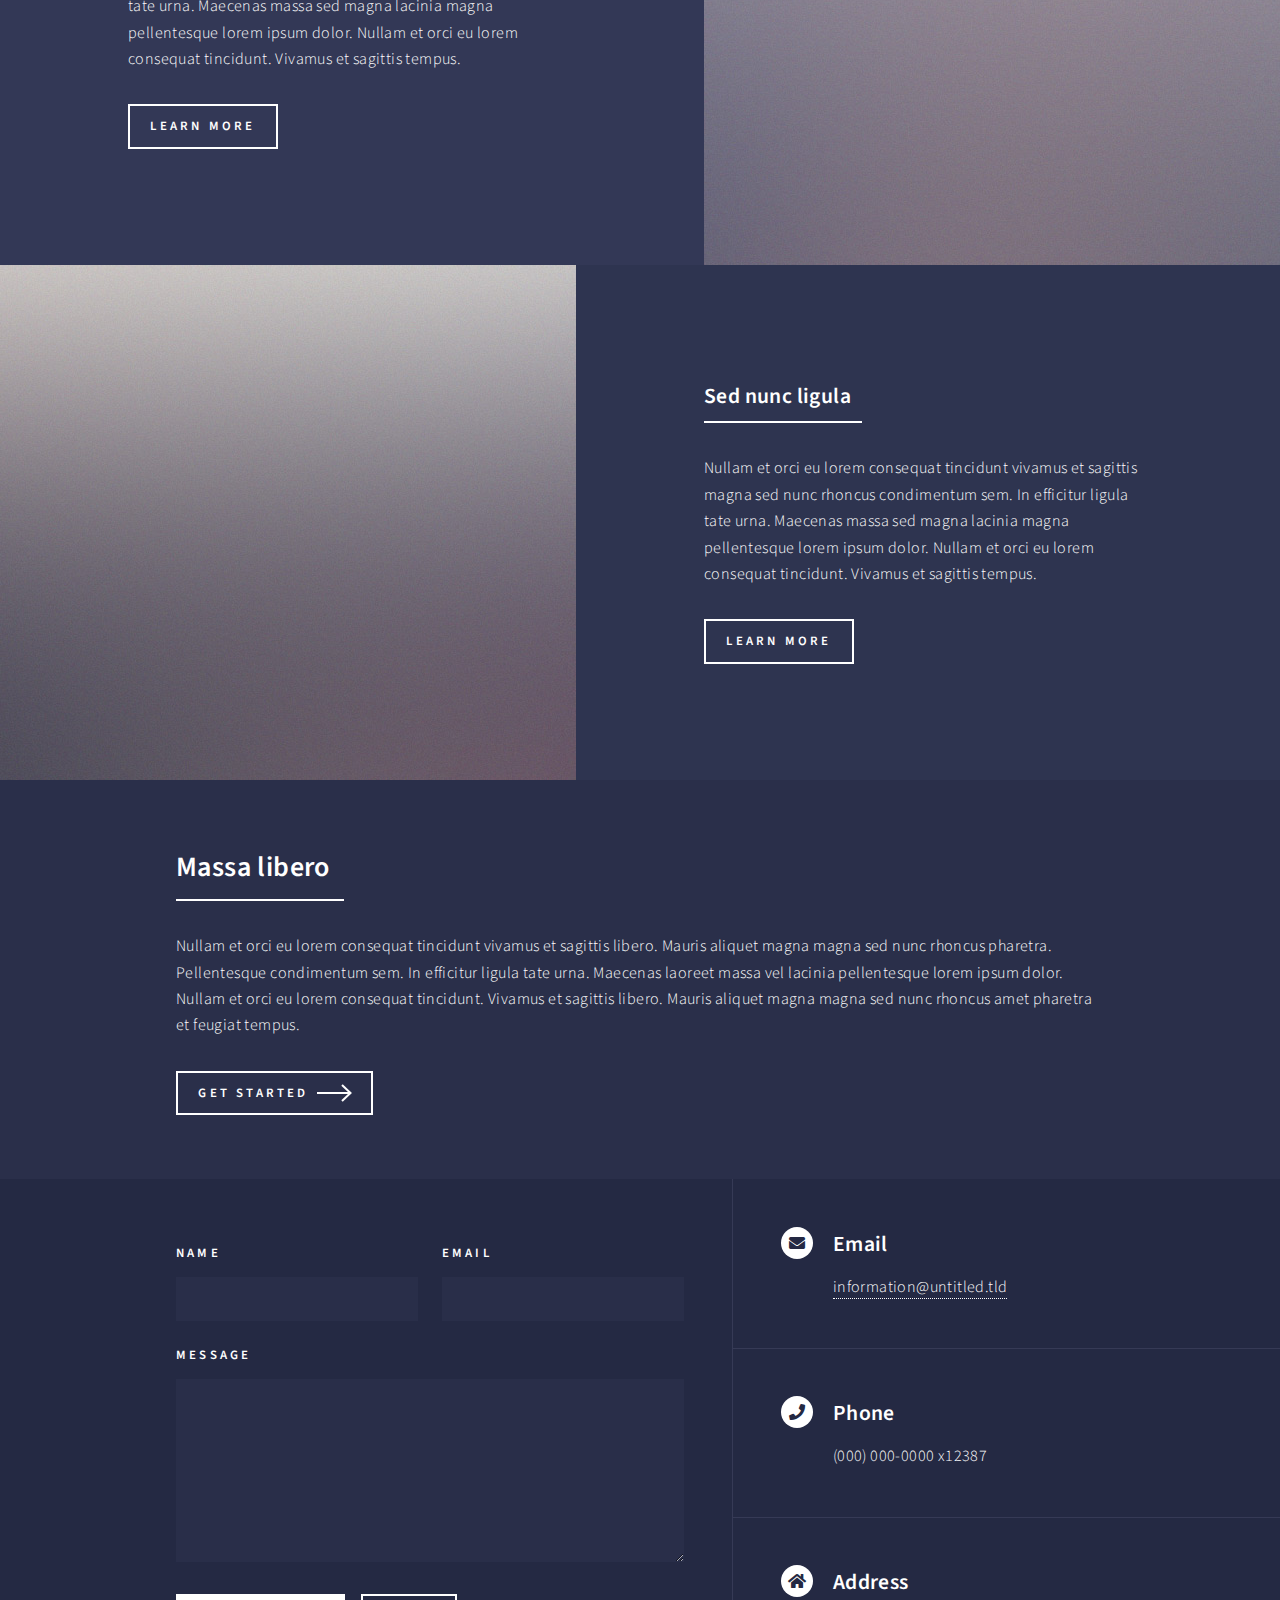
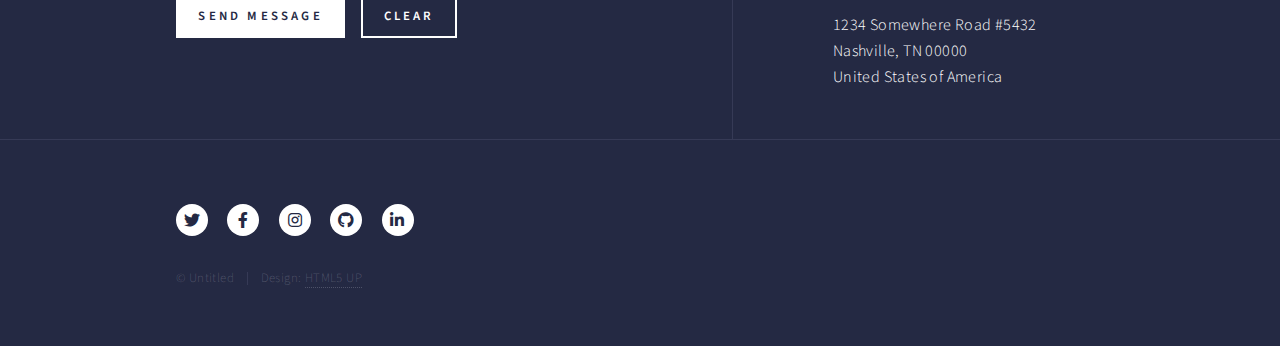
<file: landing.html>
<!DOCTYPE HTML>
<!--
	Forty by HTML5 UP
	html5up.net | @ajlkn
	Free for personal and commercial use under the CCA 3.0 license (html5up.net/license)
-->
<html>
	<head>
		<title>Landing - Forty by HTML5 UP</title>
		<meta charset="utf-8" />
		<meta name="viewport" content="width=device-width, initial-scale=1, user-scalable=no" />
		<link rel="stylesheet" href="assets/css/main.css" />
		<noscript><link rel="stylesheet" href="assets/css/noscript.css" /></noscript>
	</head>
	<body class="is-preload">

		<!-- Wrapper -->
			<div id="wrapper">

				<!-- Header -->
				<!-- Note: The "styleN" class below should match that of the banner element. -->
					<header id="header" class="alt style2">
						<a href="index.html" class="logo"><strong>Forty</strong> <span>by HTML5 UP</span></a>
						<nav>
							<a href="#menu">Menu</a>
						</nav>
					</header>

				<!-- Menu -->
					<nav id="menu">
						<ul class="links">
							<li><a href="index.html">Home</a></li>
							<li><a href="landing.html">Landing</a></li>
							<li><a href="generic.html">Generic</a></li>
							<li><a href="elements.html">Elements</a></li>
						</ul>
						<ul class="actions stacked">
							<li><a href="#" class="button primary fit">Get Started</a></li>
							<li><a href="#" class="button fit">Log In</a></li>
						</ul>
					</nav>

				<!-- Banner -->
				<!-- Note: The "styleN" class below should match that of the header element. -->
					<section id="banner" class="style2">
						<div class="inner">
							<span class="image">
								<img src="images/pic07.jpg" alt="" />
							</span>
							<header class="major">
								<h1>Landing</h1>
							</header>
							<div class="content">
								<p>Lorem ipsum dolor sit amet nullam consequat<br />
								sed veroeros. tempus adipiscing nulla.</p>
							</div>
						</div>
					</section>

				<!-- Main -->
					<div id="main">

						<!-- One -->
							<section id="one">
								<div class="inner">
									<header class="major">
										<h2>Sed amet aliquam</h2>
									</header>
									<p>Nullam et orci eu lorem consequat tincidunt vivamus et sagittis magna sed nunc rhoncus condimentum sem. In efficitur ligula tate urna. Maecenas massa vel lacinia pellentesque lorem ipsum dolor. Nullam et orci eu lorem consequat tincidunt. Vivamus et sagittis libero. Nullam et orci eu lorem consequat tincidunt vivamus et sagittis magna sed nunc rhoncus condimentum sem. In efficitur ligula tate urna.</p>
								</div>
							</section>

						<!-- Two -->
							<section id="two" class="spotlights">
								<section>
									<a href="generic.html" class="image">
										<img src="images/pic08.jpg" alt="" data-position="center center" />
									</a>
									<div class="content">
										<div class="inner">
											<header class="major">
												<h3>Orci maecenas</h3>
											</header>
											<p>Nullam et orci eu lorem consequat tincidunt vivamus et sagittis magna sed nunc rhoncus condimentum sem. In efficitur ligula tate urna. Maecenas massa sed magna lacinia magna pellentesque lorem ipsum dolor. Nullam et orci eu lorem consequat tincidunt. Vivamus et sagittis tempus.</p>
											<ul class="actions">
												<li><a href="generic.html" class="button">Learn more</a></li>
											</ul>
										</div>
									</div>
								</section>
								<section>
									<a href="generic.html" class="image">
										<img src="images/pic09.jpg" alt="" data-position="top center" />
									</a>
									<div class="content">
										<div class="inner">
											<header class="major">
												<h3>Rhoncus magna</h3>
											</header>
											<p>Nullam et orci eu lorem consequat tincidunt vivamus et sagittis magna sed nunc rhoncus condimentum sem. In efficitur ligula tate urna. Maecenas massa sed magna lacinia magna pellentesque lorem ipsum dolor. Nullam et orci eu lorem consequat tincidunt. Vivamus et sagittis tempus.</p>
											<ul class="actions">
												<li><a href="generic.html" class="button">Learn more</a></li>
											</ul>
										</div>
									</div>
								</section>
								<section>
									<a href="generic.html" class="image">
										<img src="images/pic10.jpg" alt="" data-position="25% 25%" />
									</a>
									<div class="content">
										<div class="inner">
											<header class="major">
												<h3>Sed nunc ligula</h3>
											</header>
											<p>Nullam et orci eu lorem consequat tincidunt vivamus et sagittis magna sed nunc rhoncus condimentum sem. In efficitur ligula tate urna. Maecenas massa sed magna lacinia magna pellentesque lorem ipsum dolor. Nullam et orci eu lorem consequat tincidunt. Vivamus et sagittis tempus.</p>
											<ul class="actions">
												<li><a href="generic.html" class="button">Learn more</a></li>
											</ul>
										</div>
									</div>
								</section>
							</section>

						<!-- Three -->
							<section id="three">
								<div class="inner">
									<header class="major">
										<h2>Massa libero</h2>
									</header>
									<p>Nullam et orci eu lorem consequat tincidunt vivamus et sagittis libero. Mauris aliquet magna magna sed nunc rhoncus pharetra. Pellentesque condimentum sem. In efficitur ligula tate urna. Maecenas laoreet massa vel lacinia pellentesque lorem ipsum dolor. Nullam et orci eu lorem consequat tincidunt. Vivamus et sagittis libero. Mauris aliquet magna magna sed nunc rhoncus amet pharetra et feugiat tempus.</p>
									<ul class="actions">
										<li><a href="generic.html" class="button next">Get Started</a></li>
									</ul>
								</div>
							</section>

					</div>

				<!-- Contact -->
					<section id="contact">
						<div class="inner">
							<section>
								<form method="post" action="#">
									<div class="fields">
										<div class="field half">
											<label for="name">Name</label>
											<input type="text" name="name" id="name" />
										</div>
										<div class="field half">
											<label for="email">Email</label>
											<input type="text" name="email" id="email" />
										</div>
										<div class="field">
											<label for="message">Message</label>
											<textarea name="message" id="message" rows="6"></textarea>
										</div>
									</div>
									<ul class="actions">
										<li><input type="submit" value="Send Message" class="primary" /></li>
										<li><input type="reset" value="Clear" /></li>
									</ul>
								</form>
							</section>
							<section class="split">
								<section>
									<div class="contact-method">
										<span class="icon solid alt fa-envelope"></span>
										<h3>Email</h3>
										<a href="#">information@untitled.tld</a>
									</div>
								</section>
								<section>
									<div class="contact-method">
										<span class="icon solid alt fa-phone"></span>
										<h3>Phone</h3>
										<span>(000) 000-0000 x12387</span>
									</div>
								</section>
								<section>
									<div class="contact-method">
										<span class="icon solid alt fa-home"></span>
										<h3>Address</h3>
										<span>1234 Somewhere Road #5432<br />
										Nashville, TN 00000<br />
										United States of America</span>
									</div>
								</section>
							</section>
						</div>
					</section>

				<!-- Footer -->
					<footer id="footer">
						<div class="inner">
							<ul class="icons">
								<li><a href="#" class="icon brands alt fa-twitter"><span class="label">Twitter</span></a></li>
								<li><a href="#" class="icon brands alt fa-facebook-f"><span class="label">Facebook</span></a></li>
								<li><a href="#" class="icon brands alt fa-instagram"><span class="label">Instagram</span></a></li>
								<li><a href="#" class="icon brands alt fa-github"><span class="label">GitHub</span></a></li>
								<li><a href="#" class="icon brands alt fa-linkedin-in"><span class="label">LinkedIn</span></a></li>
							</ul>
							<ul class="copyright">
								<li>&copy; Untitled</li><li>Design: <a href="https://html5up.net">HTML5 UP</a></li>
							</ul>
						</div>
					</footer>

			</div>

		<!-- Scripts -->
			<script src="assets/js/jquery.min.js"></script>
			<script src="assets/js/jquery.scrolly.min.js"></script>
			<script src="assets/js/jquery.scrollex.min.js"></script>
			<script src="assets/js/browser.min.js"></script>
			<script src="assets/js/breakpoints.min.js"></script>
			<script src="assets/js/util.js"></script>
			<script src="assets/js/main.js"></script>

	</body>
</html>
</file>
<file: assets/css/noscript.css>
/*
	Forty by HTML5 UP
	html5up.net | @ajlkn
	Free for personal and commercial use under the CCA 3.0 license (html5up.net/license)
*/

/* Banner */

	body.is-preload #banner:after {
		opacity: 0.85;
	}

	body.is-preload #banner > .inner {
		-moz-filter: none;
		-webkit-filter: none;
		-ms-filter: none;
		filter: none;
		-moz-transform: none;
		-webkit-transform: none;
		-ms-transform: none;
		transform: none;
		opacity: 1;
	}
</file>
<file: assets/css/main.css>
@import url(fontawesome-all.min.css);
@import url("https://fonts.googleapis.com/css?family=Source+Sans+Pro:300,300italic,600,600italic");

/*
	Forty by HTML5 UP
	html5up.net | @ajlkn
	Free for personal and commercial use under the CCA 3.0 license (html5up.net/license)
*/

html, body, div, span, applet, object,
iframe, h1, h2, h3, h4, h5, h6, p, blockquote,
pre, a, abbr, acronym, address, big, cite,
code, del, dfn, em, img, ins, kbd, q, s, samp,
small, strike, strong, sub, sup, tt, var, b,
u, i, center, dl, dt, dd, ol, ul, li, fieldset,
form, label, legend, table, caption, tbody,
tfoot, thead, tr, th, td, article, aside,
canvas, details, embed, figure, figcaption,
footer, header, hgroup, menu, nav, output, ruby,
section, summary, time, mark, audio, video {
	margin: 0;
	padding: 0;
	border: 0;
	font-size: 100%;
	font: inherit;
	vertical-align: baseline;}

article, aside, details, figcaption, figure,
footer, header, hgroup, menu, nav, section {
	display: block;}

body {
	line-height: 1;
}

ol, ul {
	list-style: none;
}

blockquote, q {
	quotes: none;
}

	blockquote:before, blockquote:after, q:before, q:after {
		content: '';
		content: none;
	}

table {
	border-collapse: collapse;
	border-spacing: 0;
}

body {
	-webkit-text-size-adjust: none;
}

mark {
	background-color: transparent;
	color: inherit;
}

input::-moz-focus-inner {
	border: 0;
	padding: 0;
}

input, select, textarea {
	-moz-appearance: none;
	-webkit-appearance: none;
	-ms-appearance: none;
	appearance: none;
}

/* Basic */

	@-ms-viewport {
		width: device-width;
	}

	body {
		-ms-overflow-style: scrollbar;
	}

	@media screen and (max-width: 480px) {

		html, body {
			min-width: 320px;
		}

	}

	html {
		box-sizing: border-box;
	}

	*, *:before, *:after {
		box-sizing: inherit;
	}

	body {
		background: #242943;
	}

		body.is-preload *, body.is-preload *:before, body.is-preload *:after {
			-moz-animation: none !important;
			-webkit-animation: none !important;
			-ms-animation: none !important;
			animation: none !important;
			-moz-transition: none !important;
			-webkit-transition: none !important;
			-ms-transition: none !important;
			transition: none !important;
		}

/* Type */

	body, input, select, textarea {
		color: #ffffff;
		font-family: "Source Sans Pro", Helvetica, sans-serif;
		font-size: 17pt;
		font-weight: 300;
		letter-spacing: 0.025em;
		line-height: 1.65;
	}

		@media screen and (max-width: 1680px) {

			body, input, select, textarea {
				font-size: 14pt;
			}

		}

		@media screen and (max-width: 1280px) {

			body, input, select, textarea {
				font-size: 12pt;
			}

		}

		@media screen and (max-width: 360px) {

			body, input, select, textarea {
				font-size: 11pt;
			}

		}

	a {
		-moz-transition: color 0.2s ease-in-out, border-bottom-color 0.2s ease-in-out;
		-webkit-transition: color 0.2s ease-in-out, border-bottom-color 0.2s ease-in-out;
		-ms-transition: color 0.2s ease-in-out, border-bottom-color 0.2s ease-in-out;
		transition: color 0.2s ease-in-out, border-bottom-color 0.2s ease-in-out;
		border-bottom: dotted 1px;
		color: inherit;
		text-decoration: none;
	}

		a:hover {
			border-bottom-color: transparent;
			color: #9bf1ff !important;
		}

		a:active {
			color: #53e3fb !important;
		}

	strong, b {
		color: #ffffff;
		font-weight: 600;
	}

	em, i {
		font-style: italic;
	}

	p {
		margin: 0 0 2em 0;
	}

	h1, h2, h3, h4, h5, h6 {
		color: #ffffff;
		font-weight: 600;
		line-height: 1.65;
		margin: 0 0 1em 0;
	}

		h1 a, h2 a, h3 a, h4 a, h5 a, h6 a {
			color: inherit;
			border-bottom: 0;
		}

	h1 {
		font-size: 2.5em;
	}

	h2 {
		font-size: 1.75em;
	}

	h3 {
		font-size: 1.35em;
	}

	h4 {
		font-size: 1.1em;
	}

	h5 {
		font-size: 0.9em;
	}

	h6 {
		font-size: 0.7em;
	}

	@media screen and (max-width: 736px) {

		h1 {
			font-size: 2em;
		}

		h2 {
			font-size: 1.5em;
		}

		h3 {
			font-size: 1.25em;
		}

	}

	sub {
		font-size: 0.8em;
		position: relative;
		top: 0.5em;
	}

	sup {
		font-size: 0.8em;
		position: relative;
		top: -0.5em;
	}

	blockquote {
		border-left: solid 4px rgba(212, 212, 255, 0.1);
		font-style: italic;
		margin: 0 0 2em 0;
		padding: 0.5em 0 0.5em 2em;
	}

	code {
		background: rgba(212, 212, 255, 0.035);
		font-family: "Courier New", monospace;
		font-size: 0.9em;
		margin: 0 0.25em;
		padding: 0.25em 0.65em;
	}

	pre {
		-webkit-overflow-scrolling: touch;
		font-family: "Courier New", monospace;
		font-size: 0.9em;
		margin: 0 0 2em 0;
	}

		pre code {
			display: block;
			line-height: 1.75;
			padding: 1em 1.5em;
			overflow-x: auto;
		}

	hr {
		border: 0;
		border-bottom: solid 1px rgba(212, 212, 255, 0.1);
		margin: 2em 0;
	}

		hr.major {
			margin: 3em 0;
		}

	.align-left {
		text-align: left;
	}

	.align-center {
		text-align: center;
	}

	.align-right {
		text-align: right;
	}

/* Row */

	.row {
		display: flex;
		flex-wrap: wrap;
		box-sizing: border-box;
		align-items: stretch;
	}

		.row > * {
			box-sizing: border-box;
		}

		.row.gtr-uniform > * > :last-child {
			margin-bottom: 0;
		}

		.row.aln-left {
			justify-content: flex-start;
		}

		.row.aln-center {
			justify-content: center;
		}

		.row.aln-right {
			justify-content: flex-end;
		}

		.row.aln-top {
			align-items: flex-start;
		}

		.row.aln-middle {
			align-items: center;
		}

		.row.aln-bottom {
			align-items: flex-end;
		}

		.row > .imp {
			order: -1;
		}

		.row > .col-1 {
			width: 8.33333%;
		}

		.row > .off-1 {
			margin-left: 8.33333%;
		}

		.row > .col-2 {
			width: 16.66667%;
		}

		.row > .off-2 {
			margin-left: 16.66667%;
		}

		.row > .col-3 {
			width: 25%;
		}

		.row > .off-3 {
			margin-left: 25%;
		}

		.row > .col-4 {
			width: 33.33333%;
		}

		.row > .off-4 {
			margin-left: 33.33333%;
		}

		.row > .col-5 {
			width: 41.66667%;
		}

		.row > .off-5 {
			margin-left: 41.66667%;
		}

		.row > .col-6 {
			width: 50%;
		}

		.row > .off-6 {
			margin-left: 50%;
		}

		.row > .col-7 {
			width: 58.33333%;
		}

		.row > .off-7 {
			margin-left: 58.33333%;
		}

		.row > .col-8 {
			width: 66.66667%;
		}

		.row > .off-8 {
			margin-left: 66.66667%;
		}

		.row > .col-9 {
			width: 75%;
		}

		.row > .off-9 {
			margin-left: 75%;
		}

		.row > .col-10 {
			width: 83.33333%;
		}

		.row > .off-10 {
			margin-left: 83.33333%;
		}

		.row > .col-11 {
			width: 91.66667%;
		}

		.row > .off-11 {
			margin-left: 91.66667%;
		}

		.row > .col-12 {
			width: 100%;
		}

		.row > .off-12 {
			margin-left: 100%;
		}

		.row.gtr-0 {
			margin-top: 0;
			margin-left: 0em;
		}

			.row.gtr-0 > * {
				padding: 0 0 0 0em;
			}

			.row.gtr-0.gtr-uniform {
				margin-top: 0em;
			}

				.row.gtr-0.gtr-uniform > * {
					padding-top: 0em;
				}

		.row.gtr-25 {
			margin-top: 0;
			margin-left: -0.5em;
		}

			.row.gtr-25 > * {
				padding: 0 0 0 0.5em;
			}

			.row.gtr-25.gtr-uniform {
				margin-top: -0.5em;
			}

				.row.gtr-25.gtr-uniform > * {
					padding-top: 0.5em;
				}

		.row.gtr-50 {
			margin-top: 0;
			margin-left: -1em;
		}

			.row.gtr-50 > * {
				padding: 0 0 0 1em;
			}

			.row.gtr-50.gtr-uniform {
				margin-top: -1em;
			}

				.row.gtr-50.gtr-uniform > * {
					padding-top: 1em;
				}

		.row {
			margin-top: 0;
			margin-left: -2em;
		}

			.row > * {
				padding: 0 0 0 2em;
			}

			.row.gtr-uniform {
				margin-top: -2em;
			}

				.row.gtr-uniform > * {
					padding-top: 2em;
				}

		.row.gtr-150 {
			margin-top: 0;
			margin-left: -3em;
		}

			.row.gtr-150 > * {
				padding: 0 0 0 3em;
			}

			.row.gtr-150.gtr-uniform {
				margin-top: -3em;
			}

				.row.gtr-150.gtr-uniform > * {
					padding-top: 3em;
				}

		.row.gtr-200 {
			margin-top: 0;
			margin-left: -4em;
		}

			.row.gtr-200 > * {
				padding: 0 0 0 4em;
			}

			.row.gtr-200.gtr-uniform {
				margin-top: -4em;
			}

				.row.gtr-200.gtr-uniform > * {
					padding-top: 4em;
				}

		@media screen and (max-width: 1680px) {

			.row {
				display: flex;
				flex-wrap: wrap;
				box-sizing: border-box;
				align-items: stretch;
			}

				.row > * {
					box-sizing: border-box;
				}

				.row.gtr-uniform > * > :last-child {
					margin-bottom: 0;
				}

				.row.aln-left {
					justify-content: flex-start;
				}

				.row.aln-center {
					justify-content: center;
				}

				.row.aln-right {
					justify-content: flex-end;
				}

				.row.aln-top {
					align-items: flex-start;
				}

				.row.aln-middle {
					align-items: center;
				}

				.row.aln-bottom {
					align-items: flex-end;
				}

				.row > .imp-xlarge {
					order: -1;
				}

				.row > .col-1-xlarge {
					width: 8.33333%;
				}

				.row > .off-1-xlarge {
					margin-left: 8.33333%;
				}

				.row > .col-2-xlarge {
					width: 16.66667%;
				}

				.row > .off-2-xlarge {
					margin-left: 16.66667%;
				}

				.row > .col-3-xlarge {
					width: 25%;
				}

				.row > .off-3-xlarge {
					margin-left: 25%;
				}

				.row > .col-4-xlarge {
					width: 33.33333%;
				}

				.row > .off-4-xlarge {
					margin-left: 33.33333%;
				}

				.row > .col-5-xlarge {
					width: 41.66667%;
				}

				.row > .off-5-xlarge {
					margin-left: 41.66667%;
				}

				.row > .col-6-xlarge {
					width: 50%;
				}

				.row > .off-6-xlarge {
					margin-left: 50%;
				}

				.row > .col-7-xlarge {
					width: 58.33333%;
				}

				.row > .off-7-xlarge {
					margin-left: 58.33333%;
				}

				.row > .col-8-xlarge {
					width: 66.66667%;
				}

				.row > .off-8-xlarge {
					margin-left: 66.66667%;
				}

				.row > .col-9-xlarge {
					width: 75%;
				}

				.row > .off-9-xlarge {
					margin-left: 75%;
				}

				.row > .col-10-xlarge {
					width: 83.33333%;
				}

				.row > .off-10-xlarge {
					margin-left: 83.33333%;
				}

				.row > .col-11-xlarge {
					width: 91.66667%;
				}

				.row > .off-11-xlarge {
					margin-left: 91.66667%;
				}

				.row > .col-12-xlarge {
					width: 100%;
				}

				.row > .off-12-xlarge {
					margin-left: 100%;
				}

				.row.gtr-0 {
					margin-top: 0;
					margin-left: 0em;
				}

					.row.gtr-0 > * {
						padding: 0 0 0 0em;
					}

					.row.gtr-0.gtr-uniform {
						margin-top: 0em;
					}

						.row.gtr-0.gtr-uniform > * {
							padding-top: 0em;
						}

				.row.gtr-25 {
					margin-top: 0;
					margin-left: -0.5em;
				}

					.row.gtr-25 > * {
						padding: 0 0 0 0.5em;
					}

					.row.gtr-25.gtr-uniform {
						margin-top: -0.5em;
					}

						.row.gtr-25.gtr-uniform > * {
							padding-top: 0.5em;
						}

				.row.gtr-50 {
					margin-top: 0;
					margin-left: -1em;
				}

					.row.gtr-50 > * {
						padding: 0 0 0 1em;
					}

					.row.gtr-50.gtr-uniform {
						margin-top: -1em;
					}

						.row.gtr-50.gtr-uniform > * {
							padding-top: 1em;
						}

				.row {
					margin-top: 0;
					margin-left: -2em;
				}

					.row > * {
						padding: 0 0 0 2em;
					}

					.row.gtr-uniform {
						margin-top: -2em;
					}

						.row.gtr-uniform > * {
							padding-top: 2em;
						}

				.row.gtr-150 {
					margin-top: 0;
					margin-left: -3em;
				}

					.row.gtr-150 > * {
						padding: 0 0 0 3em;
					}

					.row.gtr-150.gtr-uniform {
						margin-top: -3em;
					}

						.row.gtr-150.gtr-uniform > * {
							padding-top: 3em;
						}

				.row.gtr-200 {
					margin-top: 0;
					margin-left: -4em;
				}

					.row.gtr-200 > * {
						padding: 0 0 0 4em;
					}

					.row.gtr-200.gtr-uniform {
						margin-top: -4em;
					}

						.row.gtr-200.gtr-uniform > * {
							padding-top: 4em;
						}

		}

		@media screen and (max-width: 1280px) {

			.row {
				display: flex;
				flex-wrap: wrap;
				box-sizing: border-box;
				align-items: stretch;
			}

				.row > * {
					box-sizing: border-box;
				}

				.row.gtr-uniform > * > :last-child {
					margin-bottom: 0;
				}

				.row.aln-left {
					justify-content: flex-start;
				}

				.row.aln-center {
					justify-content: center;
				}

				.row.aln-right {
					justify-content: flex-end;
				}

				.row.aln-top {
					align-items: flex-start;
				}

				.row.aln-middle {
					align-items: center;
				}

				.row.aln-bottom {
					align-items: flex-end;
				}

				.row > .imp-large {
					order: -1;
				}

				.row > .col-1-large {
					width: 8.33333%;
				}

				.row > .off-1-large {
					margin-left: 8.33333%;
				}

				.row > .col-2-large {
					width: 16.66667%;
				}

				.row > .off-2-large {
					margin-left: 16.66667%;
				}

				.row > .col-3-large {
					width: 25%;
				}

				.row > .off-3-large {
					margin-left: 25%;
				}

				.row > .col-4-large {
					width: 33.33333%;
				}

				.row > .off-4-large {
					margin-left: 33.33333%;
				}

				.row > .col-5-large {
					width: 41.66667%;
				}

				.row > .off-5-large {
					margin-left: 41.66667%;
				}

				.row > .col-6-large {
					width: 50%;
				}

				.row > .off-6-large {
					margin-left: 50%;
				}

				.row > .col-7-large {
					width: 58.33333%;
				}

				.row > .off-7-large {
					margin-left: 58.33333%;
				}

				.row > .col-8-large {
					width: 66.66667%;
				}

				.row > .off-8-large {
					margin-left: 66.66667%;
				}

				.row > .col-9-large {
					width: 75%;
				}

				.row > .off-9-large {
					margin-left: 75%;
				}

				.row > .col-10-large {
					width: 83.33333%;
				}

				.row > .off-10-large {
					margin-left: 83.33333%;
				}

				.row > .col-11-large {
					width: 91.66667%;
				}

				.row > .off-11-large {
					margin-left: 91.66667%;
				}

				.row > .col-12-large {
					width: 100%;
				}

				.row > .off-12-large {
					margin-left: 100%;
				}

				.row.gtr-0 {
					margin-top: 0;
					margin-left: 0em;
				}

					.row.gtr-0 > * {
						padding: 0 0 0 0em;
					}

					.row.gtr-0.gtr-uniform {
						margin-top: 0em;
					}

						.row.gtr-0.gtr-uniform > * {
							padding-top: 0em;
						}

				.row.gtr-25 {
					margin-top: 0;
					margin-left: -0.375em;
				}

					.row.gtr-25 > * {
						padding: 0 0 0 0.375em;
					}

					.row.gtr-25.gtr-uniform {
						margin-top: -0.375em;
					}

						.row.gtr-25.gtr-uniform > * {
							padding-top: 0.375em;
						}

				.row.gtr-50 {
					margin-top: 0;
					margin-left: -0.75em;
				}

					.row.gtr-50 > * {
						padding: 0 0 0 0.75em;
					}

					.row.gtr-50.gtr-uniform {
						margin-top: -0.75em;
					}

						.row.gtr-50.gtr-uniform > * {
							padding-top: 0.75em;
						}

				.row {
					margin-top: 0;
					margin-left: -1.5em;
				}

					.row > * {
						padding: 0 0 0 1.5em;
					}

					.row.gtr-uniform {
						margin-top: -1.5em;
					}

						.row.gtr-uniform > * {
							padding-top: 1.5em;
						}

				.row.gtr-150 {
					margin-top: 0;
					margin-left: -2.25em;
				}

					.row.gtr-150 > * {
						padding: 0 0 0 2.25em;
					}

					.row.gtr-150.gtr-uniform {
						margin-top: -2.25em;
					}

						.row.gtr-150.gtr-uniform > * {
							padding-top: 2.25em;
						}

				.row.gtr-200 {
					margin-top: 0;
					margin-left: -3em;
				}

					.row.gtr-200 > * {
						padding: 0 0 0 3em;
					}

					.row.gtr-200.gtr-uniform {
						margin-top: -3em;
					}

						.row.gtr-200.gtr-uniform > * {
							padding-top: 3em;
						}

		}

		@media screen and (max-width: 980px) {

			.row {
				display: flex;
				flex-wrap: wrap;
				box-sizing: border-box;
				align-items: stretch;
			}

				.row > * {
					box-sizing: border-box;
				}

				.row.gtr-uniform > * > :last-child {
					margin-bottom: 0;
				}

				.row.aln-left {
					justify-content: flex-start;
				}

				.row.aln-center {
					justify-content: center;
				}

				.row.aln-right {
					justify-content: flex-end;
				}

				.row.aln-top {
					align-items: flex-start;
				}

				.row.aln-middle {
					align-items: center;
				}

				.row.aln-bottom {
					align-items: flex-end;
				}

				.row > .imp-medium {
					order: -1;
				}

				.row > .col-1-medium {
					width: 8.33333%;
				}

				.row > .off-1-medium {
					margin-left: 8.33333%;
				}

				.row > .col-2-medium {
					width: 16.66667%;
				}

				.row > .off-2-medium {
					margin-left: 16.66667%;
				}

				.row > .col-3-medium {
					width: 25%;
				}

				.row > .off-3-medium {
					margin-left: 25%;
				}

				.row > .col-4-medium {
					width: 33.33333%;
				}

				.row > .off-4-medium {
					margin-left: 33.33333%;
				}

				.row > .col-5-medium {
					width: 41.66667%;
				}

				.row > .off-5-medium {
					margin-left: 41.66667%;
				}

				.row > .col-6-medium {
					width: 50%;
				}

				.row > .off-6-medium {
					margin-left: 50%;
				}

				.row > .col-7-medium {
					width: 58.33333%;
				}

				.row > .off-7-medium {
					margin-left: 58.33333%;
				}

				.row > .col-8-medium {
					width: 66.66667%;
				}

				.row > .off-8-medium {
					margin-left: 66.66667%;
				}

				.row > .col-9-medium {
					width: 75%;
				}

				.row > .off-9-medium {
					margin-left: 75%;
				}

				.row > .col-10-medium {
					width: 83.33333%;
				}

				.row > .off-10-medium {
					margin-left: 83.33333%;
				}

				.row > .col-11-medium {
					width: 91.66667%;
				}

				.row > .off-11-medium {
					margin-left: 91.66667%;
				}

				.row > .col-12-medium {
					width: 100%;
				}

				.row > .off-12-medium {
					margin-left: 100%;
				}

				.row.gtr-0 {
					margin-top: 0;
					margin-left: 0em;
				}

					.row.gtr-0 > * {
						padding: 0 0 0 0em;
					}

					.row.gtr-0.gtr-uniform {
						margin-top: 0em;
					}

						.row.gtr-0.gtr-uniform > * {
							padding-top: 0em;
						}

				.row.gtr-25 {
					margin-top: 0;
					margin-left: -0.375em;
				}

					.row.gtr-25 > * {
						padding: 0 0 0 0.375em;
					}

					.row.gtr-25.gtr-uniform {
						margin-top: -0.375em;
					}

						.row.gtr-25.gtr-uniform > * {
							padding-top: 0.375em;
						}

				.row.gtr-50 {
					margin-top: 0;
					margin-left: -0.75em;
				}

					.row.gtr-50 > * {
						padding: 0 0 0 0.75em;
					}

					.row.gtr-50.gtr-uniform {
						margin-top: -0.75em;
					}

						.row.gtr-50.gtr-uniform > * {
							padding-top: 0.75em;
						}

				.row {
					margin-top: 0;
					margin-left: -1.5em;
				}

					.row > * {
						padding: 0 0 0 1.5em;
					}

					.row.gtr-uniform {
						margin-top: -1.5em;
					}

						.row.gtr-uniform > * {
							padding-top: 1.5em;
						}

				.row.gtr-150 {
					margin-top: 0;
					margin-left: -2.25em;
				}

					.row.gtr-150 > * {
						padding: 0 0 0 2.25em;
					}

					.row.gtr-150.gtr-uniform {
						margin-top: -2.25em;
					}

						.row.gtr-150.gtr-uniform > * {
							padding-top: 2.25em;
						}

				.row.gtr-200 {
					margin-top: 0;
					margin-left: -3em;
				}

					.row.gtr-200 > * {
						padding: 0 0 0 3em;
					}

					.row.gtr-200.gtr-uniform {
						margin-top: -3em;
					}

						.row.gtr-200.gtr-uniform > * {
							padding-top: 3em;
						}

		}

		@media screen and (max-width: 736px) {

			.row {
				display: flex;
				flex-wrap: wrap;
				box-sizing: border-box;
				align-items: stretch;
			}

				.row > * {
					box-sizing: border-box;
				}

				.row.gtr-uniform > * > :last-child {
					margin-bottom: 0;
				}

				.row.aln-left {
					justify-content: flex-start;
				}

				.row.aln-center {
					justify-content: center;
				}

				.row.aln-right {
					justify-content: flex-end;
				}

				.row.aln-top {
					align-items: flex-start;
				}

				.row.aln-middle {
					align-items: center;
				}

				.row.aln-bottom {
					align-items: flex-end;
				}

				.row > .imp-small {
					order: -1;
				}

				.row > .col-1-small {
					width: 8.33333%;
				}

				.row > .off-1-small {
					margin-left: 8.33333%;
				}

				.row > .col-2-small {
					width: 16.66667%;
				}

				.row > .off-2-small {
					margin-left: 16.66667%;
				}

				.row > .col-3-small {
					width: 25%;
				}

				.row > .off-3-small {
					margin-left: 25%;
				}

				.row > .col-4-small {
					width: 33.33333%;
				}

				.row > .off-4-small {
					margin-left: 33.33333%;
				}

				.row > .col-5-small {
					width: 41.66667%;
				}

				.row > .off-5-small {
					margin-left: 41.66667%;
				}

				.row > .col-6-small {
					width: 50%;
				}

				.row > .off-6-small {
					margin-left: 50%;
				}

				.row > .col-7-small {
					width: 58.33333%;
				}

				.row > .off-7-small {
					margin-left: 58.33333%;
				}

				.row > .col-8-small {
					width: 66.66667%;
				}

				.row > .off-8-small {
					margin-left: 66.66667%;
				}

				.row > .col-9-small {
					width: 75%;
				}

				.row > .off-9-small {
					margin-left: 75%;
				}

				.row > .col-10-small {
					width: 83.33333%;
				}

				.row > .off-10-small {
					margin-left: 83.33333%;
				}

				.row > .col-11-small {
					width: 91.66667%;
				}

				.row > .off-11-small {
					margin-left: 91.66667%;
				}

				.row > .col-12-small {
					width: 100%;
				}

				.row > .off-12-small {
					margin-left: 100%;
				}

				.row.gtr-0 {
					margin-top: 0;
					margin-left: 0em;
				}

					.row.gtr-0 > * {
						padding: 0 0 0 0em;
					}

					.row.gtr-0.gtr-uniform {
						margin-top: 0em;
					}

						.row.gtr-0.gtr-uniform > * {
							padding-top: 0em;
						}

				.row.gtr-25 {
					margin-top: 0;
					margin-left: -0.3125em;
				}

					.row.gtr-25 > * {
						padding: 0 0 0 0.3125em;
					}

					.row.gtr-25.gtr-uniform {
						margin-top: -0.3125em;
					}

						.row.gtr-25.gtr-uniform > * {
							padding-top: 0.3125em;
						}

				.row.gtr-50 {
					margin-top: 0;
					margin-left: -0.625em;
				}

					.row.gtr-50 > * {
						padding: 0 0 0 0.625em;
					}

					.row.gtr-50.gtr-uniform {
						margin-top: -0.625em;
					}

						.row.gtr-50.gtr-uniform > * {
							padding-top: 0.625em;
						}

				.row {
					margin-top: 0;
					margin-left: -1.25em;
				}

					.row > * {
						padding: 0 0 0 1.25em;
					}

					.row.gtr-uniform {
						margin-top: -1.25em;
					}

						.row.gtr-uniform > * {
							padding-top: 1.25em;
						}

				.row.gtr-150 {
					margin-top: 0;
					margin-left: -1.875em;
				}

					.row.gtr-150 > * {
						padding: 0 0 0 1.875em;
					}

					.row.gtr-150.gtr-uniform {
						margin-top: -1.875em;
					}

						.row.gtr-150.gtr-uniform > * {
							padding-top: 1.875em;
						}

				.row.gtr-200 {
					margin-top: 0;
					margin-left: -2.5em;
				}

					.row.gtr-200 > * {
						padding: 0 0 0 2.5em;
					}

					.row.gtr-200.gtr-uniform {
						margin-top: -2.5em;
					}

						.row.gtr-200.gtr-uniform > * {
							padding-top: 2.5em;
						}

		}

		@media screen and (max-width: 480px) {

			.row {
				display: flex;
				flex-wrap: wrap;
				box-sizing: border-box;
				align-items: stretch;
			}

				.row > * {
					box-sizing: border-box;
				}

				.row.gtr-uniform > * > :last-child {
					margin-bottom: 0;
				}

				.row.aln-left {
					justify-content: flex-start;
				}

				.row.aln-center {
					justify-content: center;
				}

				.row.aln-right {
					justify-content: flex-end;
				}

				.row.aln-top {
					align-items: flex-start;
				}

				.row.aln-middle {
					align-items: center;
				}

				.row.aln-bottom {
					align-items: flex-end;
				}

				.row > .imp-xsmall {
					order: -1;
				}

				.row > .col-1-xsmall {
					width: 8.33333%;
				}

				.row > .off-1-xsmall {
					margin-left: 8.33333%;
				}

				.row > .col-2-xsmall {
					width: 16.66667%;
				}

				.row > .off-2-xsmall {
					margin-left: 16.66667%;
				}

				.row > .col-3-xsmall {
					width: 25%;
				}

				.row > .off-3-xsmall {
					margin-left: 25%;
				}

				.row > .col-4-xsmall {
					width: 33.33333%;
				}

				.row > .off-4-xsmall {
					margin-left: 33.33333%;
				}

				.row > .col-5-xsmall {
					width: 41.66667%;
				}

				.row > .off-5-xsmall {
					margin-left: 41.66667%;
				}

				.row > .col-6-xsmall {
					width: 50%;
				}

				.row > .off-6-xsmall {
					margin-left: 50%;
				}

				.row > .col-7-xsmall {
					width: 58.33333%;
				}

				.row > .off-7-xsmall {
					margin-left: 58.33333%;
				}

				.row > .col-8-xsmall {
					width: 66.66667%;
				}

				.row > .off-8-xsmall {
					margin-left: 66.66667%;
				}

				.row > .col-9-xsmall {
					width: 75%;
				}

				.row > .off-9-xsmall {
					margin-left: 75%;
				}

				.row > .col-10-xsmall {
					width: 83.33333%;
				}

				.row > .off-10-xsmall {
					margin-left: 83.33333%;
				}

				.row > .col-11-xsmall {
					width: 91.66667%;
				}

				.row > .off-11-xsmall {
					margin-left: 91.66667%;
				}

				.row > .col-12-xsmall {
					width: 100%;
				}

				.row > .off-12-xsmall {
					margin-left: 100%;
				}

				.row.gtr-0 {
					margin-top: 0;
					margin-left: 0em;
				}

					.row.gtr-0 > * {
						padding: 0 0 0 0em;
					}

					.row.gtr-0.gtr-uniform {
						margin-top: 0em;
					}

						.row.gtr-0.gtr-uniform > * {
							padding-top: 0em;
						}

				.row.gtr-25 {
					margin-top: 0;
					margin-left: -0.3125em;
				}

					.row.gtr-25 > * {
						padding: 0 0 0 0.3125em;
					}

					.row.gtr-25.gtr-uniform {
						margin-top: -0.3125em;
					}

						.row.gtr-25.gtr-uniform > * {
							padding-top: 0.3125em;
						}

				.row.gtr-50 {
					margin-top: 0;
					margin-left: -0.625em;
				}

					.row.gtr-50 > * {
						padding: 0 0 0 0.625em;
					}

					.row.gtr-50.gtr-uniform {
						margin-top: -0.625em;
					}

						.row.gtr-50.gtr-uniform > * {
							padding-top: 0.625em;
						}

				.row {
					margin-top: 0;
					margin-left: -1.25em;
				}

					.row > * {
						padding: 0 0 0 1.25em;
					}

					.row.gtr-uniform {
						margin-top: -1.25em;
					}

						.row.gtr-uniform > * {
							padding-top: 1.25em;
						}

				.row.gtr-150 {
					margin-top: 0;
					margin-left: -1.875em;
				}

					.row.gtr-150 > * {
						padding: 0 0 0 1.875em;
					}

					.row.gtr-150.gtr-uniform {
						margin-top: -1.875em;
					}

						.row.gtr-150.gtr-uniform > * {
							padding-top: 1.875em;
						}

				.row.gtr-200 {
					margin-top: 0;
					margin-left: -2.5em;
				}

					.row.gtr-200 > * {
						padding: 0 0 0 2.5em;
					}

					.row.gtr-200.gtr-uniform {
						margin-top: -2.5em;
					}

						.row.gtr-200.gtr-uniform > * {
							padding-top: 2.5em;
						}

		}

/* Section/Article */

	section.special, article.special {
		text-align: center;
	}

	header.major {
		width: -moz-max-content;
		width: -webkit-max-content;
		width: -ms-max-content;
		width: max-content;
		margin-bottom: 2em;
	}

		header.major > :first-child {
			margin-bottom: 0;
			width: calc(100% + 0.5em);
		}

			header.major > :first-child:after {
				content: '';
				background-color: #ffffff;
				display: block;
				height: 2px;
				margin: 0.325em 0 0.5em 0;
				width: 100%;
			}

		header.major > p {
			font-size: 0.7em;
			font-weight: 600;
			letter-spacing: 0.25em;
			margin-bottom: 0;
			text-transform: uppercase;
		}

		body.is-ie header.major > :first-child:after {
			max-width: 9em;
		}

		body.is-ie header.major > h1:after {
			max-width: 100% !important;
		}

	@media screen and (max-width: 736px) {

		header.major > p br {
			display: none;
		}

	}

/* Form */

	form {
		margin: 0 0 2em 0;
	}

		form > :last-child {
			margin-bottom: 0;
		}

		form > .fields {
			display: -moz-flex;
			display: -webkit-flex;
			display: -ms-flex;
			display: flex;
			-moz-flex-wrap: wrap;
			-webkit-flex-wrap: wrap;
			-ms-flex-wrap: wrap;
			flex-wrap: wrap;
			width: calc(100% + 3em);
			margin: -1.5em 0 2em -1.5em;
		}

			form > .fields > .field {
				-moz-flex-grow: 0;
				-webkit-flex-grow: 0;
				-ms-flex-grow: 0;
				flex-grow: 0;
				-moz-flex-shrink: 0;
				-webkit-flex-shrink: 0;
				-ms-flex-shrink: 0;
				flex-shrink: 0;
				padding: 1.5em 0 0 1.5em;
				width: calc(100% - 1.5em);
			}

				form > .fields > .field.half {
					width: calc(50% - 0.75em);
				}

				form > .fields > .field.third {
					width: calc(100%/3 - 0.5em);
				}

				form > .fields > .field.quarter {
					width: calc(25% - 0.375em);
				}

		@media screen and (max-width: 480px) {

			form > .fields {
				width: calc(100% + 3em);
				margin: -1.5em 0 2em -1.5em;
			}

				form > .fields > .field {
					padding: 1.5em 0 0 1.5em;
					width: calc(100% - 1.5em);
				}

					form > .fields > .field.half {
						width: calc(100% - 1.5em);
					}

					form > .fields > .field.third {
						width: calc(100% - 1.5em);
					}

					form > .fields > .field.quarter {
						width: calc(100% - 1.5em);
					}

		}

	label {
		color: #ffffff;
		display: block;
		font-size: 0.8em;
		font-weight: 600;
		letter-spacing: 0.25em;
		margin: 0 0 1em 0;
		text-transform: uppercase;
	}

	input[type="text"],
	input[type="password"],
	input[type="email"],
	input[type="tel"],
	input[type="search"],
	input[type="url"],
	select,
	textarea {
		-moz-appearance: none;
		-webkit-appearance: none;
		-ms-appearance: none;
		appearance: none;
		background: rgba(212, 212, 255, 0.035);
		border: none;
		border-radius: 0;
		color: inherit;
		display: block;
		outline: 0;
		padding: 0 1em;
		text-decoration: none;
		width: 100%;
	}

		input[type="text"]:invalid,
		input[type="password"]:invalid,
		input[type="email"]:invalid,
		input[type="tel"]:invalid,
		input[type="search"]:invalid,
		input[type="url"]:invalid,
		select:invalid,
		textarea:invalid {
			box-shadow: none;
		}

		input[type="text"]:focus,
		input[type="password"]:focus,
		input[type="email"]:focus,
		input[type="tel"]:focus,
		input[type="search"]:focus,
		input[type="url"]:focus,
		select:focus,
		textarea:focus {
			border-color: #9bf1ff;
			box-shadow: 0 0 0 2px #9bf1ff;
		}

	select {
		background-image: url("data:image/svg+xml;charset=utf8,%3Csvg xmlns='http://www.w3.org/2000/svg' width='40' height='40' preserveAspectRatio='none' viewBox='0 0 40 40'%3E%3Cpath d='M9.4,12.3l10.4,10.4l10.4-10.4c0.2-0.2,0.5-0.4,0.9-0.4c0.3,0,0.6,0.1,0.9,0.4l3.3,3.3c0.2,0.2,0.4,0.5,0.4,0.9 c0,0.4-0.1,0.6-0.4,0.9L20.7,31.9c-0.2,0.2-0.5,0.4-0.9,0.4c-0.3,0-0.6-0.1-0.9-0.4L4.3,17.3c-0.2-0.2-0.4-0.5-0.4-0.9 c0-0.4,0.1-0.6,0.4-0.9l3.3-3.3c0.2-0.2,0.5-0.4,0.9-0.4S9.1,12.1,9.4,12.3z' fill='rgba(212, 212, 255, 0.1)' /%3E%3C/svg%3E");
		background-size: 1.25rem;
		background-repeat: no-repeat;
		background-position: calc(100% - 1rem) center;
		height: 2.75em;
		padding-right: 2.75em;
		text-overflow: ellipsis;
	}

		select option {
			color: #ffffff;
			background: #242943;
		}

		select:focus::-ms-value {
			background-color: transparent;
		}

		select::-ms-expand {
			display: none;
		}

	input[type="text"],
	input[type="password"],
	input[type="email"],
	input[type="tel"],
	input[type="search"],
	input[type="url"],
	select {
		height: 2.75em;
	}

	textarea {
		padding: 0.75em 1em;
	}

	input[type="checkbox"],
	input[type="radio"] {
		-moz-appearance: none;
		-webkit-appearance: none;
		-ms-appearance: none;
		appearance: none;
		display: block;
		float: left;
		margin-right: -2em;
		opacity: 0;
		width: 1em;
		z-index: -1;
	}

		input[type="checkbox"] + label,
		input[type="radio"] + label {
			text-decoration: none;
			color: #ffffff;
			cursor: pointer;
			display: inline-block;
			font-weight: 300;
			padding-left: 2.65em;
			padding-right: 0.75em;
			position: relative;
		}

			input[type="checkbox"] + label:before,
			input[type="radio"] + label:before {
				-moz-osx-font-smoothing: grayscale;
				-webkit-font-smoothing: antialiased;
				display: inline-block;
				font-style: normal;
				font-variant: normal;
				text-rendering: auto;
				line-height: 1;
				text-transform: none !important;
				font-family: 'Font Awesome 5 Free';
				font-weight: 900;
			}

			input[type="checkbox"] + label:before,
			input[type="radio"] + label:before {
				background: rgba(212, 212, 255, 0.035);
				content: '';
				display: inline-block;
				font-size: 0.8em;
				height: 2.0625em;
				left: 0;
				letter-spacing: 0;
				line-height: 2.0625em;
				position: absolute;
				text-align: center;
				top: 0;
				width: 2.0625em;
			}

		input[type="checkbox"]:checked + label:before,
		input[type="radio"]:checked + label:before {
			background: #ffffff;
			border-color: #9bf1ff;
			content: '\f00c';
			color: #242943;
		}

		input[type="checkbox"]:focus + label:before,
		input[type="radio"]:focus + label:before {
			box-shadow: 0 0 0 2px #9bf1ff;
		}

	input[type="radio"] + label:before {
		border-radius: 100%;
	}

	::-webkit-input-placeholder {
		color: rgba(244, 244, 255, 0.2) !important;
		opacity: 1.0;
	}

	:-moz-placeholder {
		color: rgba(244, 244, 255, 0.2) !important;
		opacity: 1.0;
	}

	::-moz-placeholder {
		color: rgba(244, 244, 255, 0.2) !important;
		opacity: 1.0;
	}

	:-ms-input-placeholder {
		color: rgba(244, 244, 255, 0.2) !important;
		opacity: 1.0;
	}

/* Box */

	.box {
		border: solid 1px rgba(212, 212, 255, 0.1);
		margin-bottom: 2em;
		padding: 1.5em;
	}

		.box > :last-child,
		.box > :last-child > :last-child,
		.box > :last-child > :last-child > :last-child {
			margin-bottom: 0;
		}

		.box.alt {
			border: 0;
			border-radius: 0;
			padding: 0;
		}

/* Icon */

	.icon {
		text-decoration: none;
		border-bottom: none;
		position: relative;
	}

		.icon:before {
			-moz-osx-font-smoothing: grayscale;
			-webkit-font-smoothing: antialiased;
			display: inline-block;
			font-style: normal;
			font-variant: normal;
			text-rendering: auto;
			line-height: 1;
			text-transform: none !important;
			font-family: 'Font Awesome 5 Free';
			font-weight: 400;
		}

		.icon > .label {
			display: none;
		}

		.icon:before {
			line-height: inherit;
		}

		.icon.solid:before {
			font-weight: 900;
		}

		.icon.brands:before {
			font-family: 'Font Awesome 5 Brands';
		}

		.icon.alt:before {
			background-color: #ffffff;
			border-radius: 100%;
			color: #242943;
			display: inline-block;
			height: 2em;
			line-height: 2em;
			text-align: center;
			width: 2em;
		}

	a.icon.alt:before {
		-moz-transition: background-color 0.2s ease-in-out;
		-webkit-transition: background-color 0.2s ease-in-out;
		-ms-transition: background-color 0.2s ease-in-out;
		transition: background-color 0.2s ease-in-out;
	}

	a.icon.alt:hover:before {
		background-color: #6fc3df;
	}

	a.icon.alt:active:before {
		background-color: #37a6cb;
	}

/* Image */

	.image {
		border: 0;
		display: inline-block;
		position: relative;
	}

		.image img {
			display: block;
		}

		.image.left, .image.right {
			max-width: 30%;
		}

			.image.left img, .image.right img {
				width: 100%;
			}

		.image.left {
			float: left;
			margin: 0 1.5em 1.25em 0;
			top: 0.25em;
		}

		.image.right {
			float: right;
			margin: 0 0 1.25em 1.5em;
			top: 0.25em;
		}

		.image.fit {
			display: block;
			margin: 0 0 2em 0;
			width: 100%;
		}

			.image.fit img {
				width: 100%;
			}

		.image.main {
			display: block;
			margin: 2.5em 0;
			width: 100%;
		}

			.image.main img {
				width: 100%;
			}

			@media screen and (max-width: 736px) {

				.image.main {
					margin: 1.5em 0;
				}

			}

/* List */

	ol {
		list-style: decimal;
		margin: 0 0 2em 0;
		padding-left: 1.25em;
	}

		ol li {
			padding-left: 0.25em;
		}

	ul {
		list-style: disc;
		margin: 0 0 2em 0;
		padding-left: 1em;
	}

		ul li {
			padding-left: 0.5em;
		}

		ul.alt {
			list-style: none;
			padding-left: 0;
		}

			ul.alt li {
				border-top: solid 1px rgba(212, 212, 255, 0.1);
				padding: 0.5em 0;
			}

				ul.alt li:first-child {
					border-top: 0;
					padding-top: 0;
				}

	dl {
		margin: 0 0 2em 0;
	}

		dl dt {
			display: block;
			font-weight: 600;
			margin: 0 0 1em 0;
		}

		dl dd {
			margin-left: 2em;
		}

/* Actions */

	ul.actions {
		display: -moz-flex;
		display: -webkit-flex;
		display: -ms-flex;
		display: flex;
		cursor: default;
		list-style: none;
		margin-left: -1em;
		padding-left: 0;
	}

		ul.actions li {
			padding: 0 0 0 1em;
			vertical-align: middle;
		}

		ul.actions.special {
			-moz-justify-content: center;
			-webkit-justify-content: center;
			-ms-justify-content: center;
			justify-content: center;
			width: 100%;
			margin-left: 0;
		}

			ul.actions.special li:first-child {
				padding-left: 0;
			}

		ul.actions.stacked {
			-moz-flex-direction: column;
			-webkit-flex-direction: column;
			-ms-flex-direction: column;
			flex-direction: column;
			margin-left: 0;
		}

			ul.actions.stacked li {
				padding: 1.3em 0 0 0;
			}

				ul.actions.stacked li:first-child {
					padding-top: 0;
				}

		ul.actions.fit {
			width: calc(100% + 1em);
		}

			ul.actions.fit li {
				-moz-flex-grow: 1;
				-webkit-flex-grow: 1;
				-ms-flex-grow: 1;
				flex-grow: 1;
				-moz-flex-shrink: 1;
				-webkit-flex-shrink: 1;
				-ms-flex-shrink: 1;
				flex-shrink: 1;
				width: 100%;
			}

				ul.actions.fit li > * {
					width: 100%;
				}

			ul.actions.fit.stacked {
				width: 100%;
			}

/* Icons */

	ul.icons {
		cursor: default;
		list-style: none;
		padding-left: 0;
	}

		ul.icons li {
			display: inline-block;
			padding: 0 1em 0 0;
		}

			ul.icons li:last-child {
				padding-right: 0;
			}

		@media screen and (max-width: 736px) {

			ul.icons li {
				padding: 0 0.75em 0 0;
			}

		}

/* Pagination */

	ul.pagination {
		cursor: default;
		list-style: none;
		padding-left: 0;
	}

		ul.pagination li {
			display: inline-block;
			padding-left: 0;
			vertical-align: middle;
		}

			ul.pagination li > .page {
				-moz-transition: background-color 0.2s ease-in-out, color 0.2s ease-in-out;
				-webkit-transition: background-color 0.2s ease-in-out, color 0.2s ease-in-out;
				-ms-transition: background-color 0.2s ease-in-out, color 0.2s ease-in-out;
				transition: background-color 0.2s ease-in-out, color 0.2s ease-in-out;
				border-bottom: 0;
				display: inline-block;
				font-size: 0.8em;
				font-weight: 600;
				height: 1.5em;
				line-height: 1.5em;
				margin: 0 0.125em;
				min-width: 1.5em;
				padding: 0 0.5em;
				text-align: center;
			}

				ul.pagination li > .page.active {
					background-color: #ffffff;
					color: #242943;
				}

					ul.pagination li > .page.active:hover {
						background-color: #9bf1ff;
						color: #242943 !important;
					}

					ul.pagination li > .page.active:active {
						background-color: #53e3fb;
					}

			ul.pagination li:first-child {
				padding-right: 0.75em;
			}

			ul.pagination li:last-child {
				padding-left: 0.75em;
			}

		@media screen and (max-width: 480px) {

			ul.pagination li:nth-child(n+2):nth-last-child(n+2) {
				display: none;
			}

			ul.pagination li:first-child {
				padding-right: 0;
			}

		}

/* Table */

	.table-wrapper {
		-webkit-overflow-scrolling: touch;
		overflow-x: auto;
	}

	table {
		margin: 0 0 2em 0;
		width: 100%;
	}

		table tbody tr {
			border: solid 1px rgba(212, 212, 255, 0.1);
			border-left: 0;
			border-right: 0;
		}

			table tbody tr:nth-child(2n + 1) {
				background-color: rgba(212, 212, 255, 0.035);
			}

		table td {
			padding: 0.75em 0.75em;
		}

		table th {
			color: #ffffff;
			font-size: 0.9em;
			font-weight: 600;
			padding: 0 0.75em 0.75em 0.75em;
			text-align: left;
		}

		table thead {
			border-bottom: solid 2px rgba(212, 212, 255, 0.1);
		}

		table tfoot {
			border-top: solid 2px rgba(212, 212, 255, 0.1);
		}

		table.alt {
			border-collapse: separate;
		}

			table.alt tbody tr td {
				border: solid 1px rgba(212, 212, 255, 0.1);
				border-left-width: 0;
				border-top-width: 0;
			}

				table.alt tbody tr td:first-child {
					border-left-width: 1px;
				}

			table.alt tbody tr:first-child td {
				border-top-width: 1px;
			}

			table.alt thead {
				border-bottom: 0;
			}

			table.alt tfoot {
				border-top: 0;
			}

/* Button */

	input[type="submit"],
	input[type="reset"],
	input[type="button"],
	button,
	.button {
		-moz-appearance: none;
		-webkit-appearance: none;
		-ms-appearance: none;
		appearance: none;
		-moz-transition: background-color 0.2s ease-in-out, box-shadow 0.2s ease-in-out, color 0.2s ease-in-out;
		-webkit-transition: background-color 0.2s ease-in-out, box-shadow 0.2s ease-in-out, color 0.2s ease-in-out;
		-ms-transition: background-color 0.2s ease-in-out, box-shadow 0.2s ease-in-out, color 0.2s ease-in-out;
		transition: background-color 0.2s ease-in-out, box-shadow 0.2s ease-in-out, color 0.2s ease-in-out;
		background-color: transparent;
		border: 0;
		border-radius: 0;
		box-shadow: inset 0 0 0 2px #ffffff;
		color: #ffffff;
		cursor: pointer;
		display: inline-block;
		font-size: 0.8em;
		font-weight: 600;
		height: 3.5em;
		letter-spacing: 0.25em;
		line-height: 3.5em;
		padding: 0 1.75em;
		text-align: center;
		text-decoration: none;
		text-transform: uppercase;
		white-space: nowrap;
	}

		input[type="submit"]:hover, input[type="submit"]:active,
		input[type="reset"]:hover,
		input[type="reset"]:active,
		input[type="button"]:hover,
		input[type="button"]:active,
		button:hover,
		button:active,
		.button:hover,
		.button:active {
			box-shadow: inset 0 0 0 2px #9bf1ff;
			color: #9bf1ff;
		}

		input[type="submit"]:active,
		input[type="reset"]:active,
		input[type="button"]:active,
		button:active,
		.button:active {
			background-color: rgba(155, 241, 255, 0.1);
			box-shadow: inset 0 0 0 2px #53e3fb;
			color: #53e3fb;
		}

		input[type="submit"].icon:before,
		input[type="reset"].icon:before,
		input[type="button"].icon:before,
		button.icon:before,
		.button.icon:before {
			margin-right: 0.5em;
		}

		input[type="submit"].fit,
		input[type="reset"].fit,
		input[type="button"].fit,
		button.fit,
		.button.fit {
			width: 100%;
		}

		input[type="submit"].small,
		input[type="reset"].small,
		input[type="button"].small,
		button.small,
		.button.small {
			font-size: 0.6em;
		}

		input[type="submit"].large,
		input[type="reset"].large,
		input[type="button"].large,
		button.large,
		.button.large {
			font-size: 1.25em;
			height: 3em;
			line-height: 3em;
		}

		input[type="submit"].next,
		input[type="reset"].next,
		input[type="button"].next,
		button.next,
		.button.next {
			padding-right: 4.5em;
			position: relative;
		}

			input[type="submit"].next:before, input[type="submit"].next:after,
			input[type="reset"].next:before,
			input[type="reset"].next:after,
			input[type="button"].next:before,
			input[type="button"].next:after,
			button.next:before,
			button.next:after,
			.button.next:before,
			.button.next:after {
				-moz-transition: opacity 0.2s ease-in-out;
				-webkit-transition: opacity 0.2s ease-in-out;
				-ms-transition: opacity 0.2s ease-in-out;
				transition: opacity 0.2s ease-in-out;
				background-position: center right;
				background-repeat: no-repeat;
				background-size: 36px 24px;
				content: '';
				display: block;
				height: 100%;
				position: absolute;
				right: 1.5em;
				top: 0;
				vertical-align: middle;
				width: 36px;
			}

			input[type="submit"].next:before,
			input[type="reset"].next:before,
			input[type="button"].next:before,
			button.next:before,
			.button.next:before {
				background-image: url("data:image/svg+xml;charset=utf8,%3Csvg xmlns='http://www.w3.org/2000/svg' xmlns:xlink='http://www.w3.org/1999/xlink' width='36px' height='24px' viewBox='0 0 36 24' zoomAndPan='disable'%3E%3Cstyle%3Eline %7B stroke: %23ffffff%3B stroke-width: 2px%3B %7D%3C/style%3E%3Cline x1='0' y1='12' x2='34' y2='12' /%3E%3Cline x1='25' y1='4' x2='34' y2='12.5' /%3E%3Cline x1='25' y1='20' x2='34' y2='11.5' /%3E%3C/svg%3E");
			}

			input[type="submit"].next:after,
			input[type="reset"].next:after,
			input[type="button"].next:after,
			button.next:after,
			.button.next:after {
				background-image: url("data:image/svg+xml;charset=utf8,%3Csvg xmlns='http://www.w3.org/2000/svg' xmlns:xlink='http://www.w3.org/1999/xlink' width='36px' height='24px' viewBox='0 0 36 24' zoomAndPan='disable'%3E%3Cstyle%3Eline %7B stroke: %239bf1ff%3B stroke-width: 2px%3B %7D%3C/style%3E%3Cline x1='0' y1='12' x2='34' y2='12' /%3E%3Cline x1='25' y1='4' x2='34' y2='12.5' /%3E%3Cline x1='25' y1='20' x2='34' y2='11.5' /%3E%3C/svg%3E");
				opacity: 0;
				z-index: 1;
			}

			input[type="submit"].next:hover:after, input[type="submit"].next:active:after,
			input[type="reset"].next:hover:after,
			input[type="reset"].next:active:after,
			input[type="button"].next:hover:after,
			input[type="button"].next:active:after,
			button.next:hover:after,
			button.next:active:after,
			.button.next:hover:after,
			.button.next:active:after {
				opacity: 1;
			}

			@media screen and (max-width: 1280px) {

				input[type="submit"].next,
				input[type="reset"].next,
				input[type="button"].next,
				button.next,
				.button.next {
					padding-right: 5em;
				}

			}

		input[type="submit"].primary,
		input[type="reset"].primary,
		input[type="button"].primary,
		button.primary,
		.button.primary {
			background-color: #ffffff;
			box-shadow: none;
			color: #242943;
		}

			input[type="submit"].primary:hover, input[type="submit"].primary:active,
			input[type="reset"].primary:hover,
			input[type="reset"].primary:active,
			input[type="button"].primary:hover,
			input[type="button"].primary:active,
			button.primary:hover,
			button.primary:active,
			.button.primary:hover,
			.button.primary:active {
				background-color: #9bf1ff;
				color: #242943 !important;
			}

			input[type="submit"].primary:active,
			input[type="reset"].primary:active,
			input[type="button"].primary:active,
			button.primary:active,
			.button.primary:active {
				background-color: #53e3fb;
			}

		input[type="submit"].disabled, input[type="submit"]:disabled,
		input[type="reset"].disabled,
		input[type="reset"]:disabled,
		input[type="button"].disabled,
		input[type="button"]:disabled,
		button.disabled,
		button:disabled,
		.button.disabled,
		.button:disabled {
			pointer-events: none;
			cursor: default;
			opacity: 0.25;
		}

/* Tiles */

	.tiles {
		display: -moz-flex;
		display: -webkit-flex;
		display: -ms-flex;
		display: flex;
		-moz-flex-wrap: wrap;
		-webkit-flex-wrap: wrap;
		-ms-flex-wrap: wrap;
		flex-wrap: wrap;
		border-top: 0 !important;
	}

		.tiles + * {
			border-top: 0 !important;
		}

		.tiles article {
			-moz-align-items: center;
			-webkit-align-items: center;
			-ms-align-items: center;
			align-items: center;
			display: -moz-flex;
			display: -webkit-flex;
			display: -ms-flex;
			display: flex;
			-moz-transition: -moz-transform 0.25s ease, opacity 0.25s ease, -moz-filter 1s ease, -webkit-filter 1s ease;
			-webkit-transition: -webkit-transform 0.25s ease, opacity 0.25s ease, -webkit-filter 1s ease, -webkit-filter 1s ease;
			-ms-transition: -ms-transform 0.25s ease, opacity 0.25s ease, -ms-filter 1s ease, -webkit-filter 1s ease;
			transition: transform 0.25s ease, opacity 0.25s ease, filter 1s ease, -webkit-filter 1s ease;
			padding: 4em 4em 2em 4em ;
			background-position: center;
			background-repeat: no-repeat;
			background-size: cover;
			cursor: default;
			height: 40vh;
			max-height: 40em;
			min-height: 23em;
			overflow: hidden;
			position: relative;
			width: 60%;
		}

			.tiles article .image {
				display: none;
			}

			.tiles article header {
				position: relative;
				z-index: 3;
			}

			.tiles article h3 {
				font-size: 1.75em;
			}

				.tiles article h3 a:hover {
					color: inherit !important;
				}

			.tiles article .link.primary {
				border: 0;
				height: 100%;
				left: 0;
				position: absolute;
				top: 0;
				width: 100%;
				z-index: 4;
			}

			.tiles article:before {
				-moz-transition: opacity 0.5s ease;
				-webkit-transition: opacity 0.5s ease;
				-ms-transition: opacity 0.5s ease;
				transition: opacity 0.5s ease;
				bottom: 0;
				content: '';
				display: block;
				height: 100%;
				left: 0;
				opacity: 0.85;
				position: absolute;
				width: 100%;
				z-index: 2;
			}

			.tiles article:after {
				background-color: rgba(36, 41, 67, 0.25);
				content: '';
				display: block;
				height: 100%;
				left: 0;
				position: absolute;
				top: 0;
				width: 100%;
				z-index: 1;
			}

			.tiles article:hover:before {
				opacity: 0;
			}

			.tiles article.is-transitioning {
				-moz-transform: scale(0.95);
				-webkit-transform: scale(0.95);
				-ms-transform: scale(0.95);
				transform: scale(0.95);
				-moz-filter: blur(0.5em);
				-webkit-filter: blur(0.5em);
				-ms-filter: blur(0.5em);
				filter: blur(0.5em);
				opacity: 0;
			}

			.tiles article:nth-child(4n - 1), .tiles article:nth-child(4n - 2) {
				width: 40%;
			}

			.tiles article:nth-child(6n - 5):before {
				background-color: #6fc3df;
			}

			.tiles article:nth-child(6n - 4):before {
				background-color: #8d82c4;
			}

			.tiles article:nth-child(6n - 3):before {
				background-color: #ec8d81;
			}

			.tiles article:nth-child(6n - 2):before {
				background-color: #e7b788;
			}

			.tiles article:nth-child(6n - 1):before {
				background-color: #8ea9e8;
			}

			.tiles article:nth-child(6n):before {
				background-color: #87c5a4;
			}

		@media screen and (max-width: 1280px) {

			.tiles article {
				padding: 4em 3em 2em 3em ;
				height: 30vh;
				max-height: 30em;
				min-height: 20em;
			}

		}

		@media screen and (max-width: 980px) {

			.tiles article {
				width: 50% !important;
			}

		}

		@media screen and (max-width: 736px) {

			.tiles article {
				padding: 3em 1.5em 1em 1.5em ;
				height: 16em;
				max-height: none;
				min-height: 0;
			}

				.tiles article h3 {
					font-size: 1.5em;
				}

		}

		@media screen and (max-width: 480px) {

			.tiles {
				display: block;
			}

				.tiles article {
					height: 20em;
					width: 100% !important;
				}

		}

/* Contact Method */

	.contact-method {
		margin: 0 0 2em 0;
		padding-left: 3.25em;
		position: relative;
	}

		.contact-method .icon {
			left: 0;
			position: absolute;
			top: 0;
		}

		.contact-method h3 {
			margin: 0 0 0.5em 0;
		}

/* Spotlights */

	.spotlights {
		border-top: 0 !important;
	}

		.spotlights + * {
			border-top: 0 !important;
		}

		.spotlights > section {
			display: -moz-flex;
			display: -webkit-flex;
			display: -ms-flex;
			display: flex;
			-moz-flex-direction: row;
			-webkit-flex-direction: row;
			-ms-flex-direction: row;
			flex-direction: row;
			background-color: #2e3450;
		}

			.spotlights > section > .image {
				background-position: center center;
				background-size: cover;
				border-radius: 0;
				display: block;
				position: relative;
				width: 30%;
			}

				.spotlights > section > .image img {
					border-radius: 0;
					display: block;
					width: 100%;
				}

				.spotlights > section > .image:before {
					background: rgba(36, 41, 67, 0.9);
					content: '';
					display: block;
					height: 100%;
					left: 0;
					opacity: 0;
					position: absolute;
					top: 0;
					width: 100%;
				}

			.spotlights > section > .content {
				display: -moz-flex;
				display: -webkit-flex;
				display: -ms-flex;
				display: flex;
				-moz-flex-direction: column;
				-webkit-flex-direction: column;
				-ms-flex-direction: column;
				flex-direction: column;
				-moz-justify-content: center;
				-webkit-justify-content: center;
				-ms-justify-content: center;
				justify-content: center;
				-moz-align-items: center;
				-webkit-align-items: center;
				-ms-align-items: center;
				align-items: center;
				padding: 2em 3em 0.1em 3em ;
				width: 70%;
			}

				.spotlights > section > .content > .inner {
					margin: 0 auto;
					max-width: 100%;
					width: 28em;
					/* margin: 0 auto;
					max-width: 100%;
					width: 65em; */
				}

			.spotlights > section:nth-child(2n) {
				-moz-flex-direction: row-reverse;
				-webkit-flex-direction: row-reverse;
				-ms-flex-direction: row-reverse;
				flex-direction: row-reverse;
				background-color: #333856;
			}

				.spotlights > section:nth-child(2n) > .content {
					-moz-align-items: -moz-flex-end;
					-webkit-align-items: -webkit-flex-end;
					-ms-align-items: -ms-flex-end;
					align-items: flex-end;
				}

		@media screen and (max-width: 1680px) {

			.spotlights > section > .image {
				width: 46%;
			}

			.spotlights > section > .content {
				width: 54%;
			}

		}

		@media screen and (max-width: 1280px) {

			.spotlights > section > .image {
				width: 45%;
			}

			.spotlights > section > .content {
				width: 55%;
			}

		}

		@media screen and (max-width: 980px) {

			.spotlights > section {
				display: block;
			}

				.spotlights > section > .image {
					width: 100%;
				}

				.spotlights > section > .content {
					padding: 4em 3em 2em 3em ;
					width: 100%;
				}

					.spotlights > section > .content > .inner {
						width: 35em;
					}

		}

		@media screen and (max-width: 736px) {

			.spotlights > section > .content {
				padding: 3em 1.5em 1em 1.5em ;
			}

		}

/* Header */

	@-moz-keyframes reveal-header {
		0% {
			top: -4em;
			opacity: 0;
		}

		100% {
			top: 0;
			opacity: 1;
		}
	}

	@-webkit-keyframes reveal-header {
		0% {
			top: -4em;
			opacity: 0;
		}

		100% {
			top: 0;
			opacity: 1;
		}
	}

	@-ms-keyframes reveal-header {
		0% {
			top: -4em;
			opacity: 0;
		}

		100% {
			top: 0;
			opacity: 1;
		}
	}

	@keyframes reveal-header {
		0% {
			top: -4em;
			opacity: 0;
		}

		100% {
			top: 0;
			opacity: 1;
		}
	}

	#header {
		display: -moz-flex;
		display: -webkit-flex;
		display: -ms-flex;
		display: flex;
		background-color: #2a2f4a;
		box-shadow: 0 0 0.25em 0 rgba(0, 0, 0, 0.15);
		cursor: default;
		font-weight: 600;
		height: 3.25em;
		left: 0;
		letter-spacing: 0.25em;
		line-height: 3.25em;
		margin: 0;
		position: fixed;
		text-transform: uppercase;
		top: 0;
		width: 100%;
		z-index: 10000;
	}

		#header .logo {
			border: 0;
			display: inline-block;
			font-size: 0.8em;
			height: inherit;
			line-height: inherit;
			padding: 0 1.5em;
		}

			#header .logo strong {
				-moz-transition: background-color 0.2s ease-in-out, color 0.2s ease-in-out;
				-webkit-transition: background-color 0.2s ease-in-out, color 0.2s ease-in-out;
				-ms-transition: background-color 0.2s ease-in-out, color 0.2s ease-in-out;
				transition: background-color 0.2s ease-in-out, color 0.2s ease-in-out;
				background-color: #ffffff;
				color: #242943;
				display: inline-block;
				line-height: 1.65em;
				margin-right: 0.325em;
				padding: 0 0.125em 0 0.375em;
			}

			#header .logo:hover strong {
				background-color: #9bf1ff;
			}

			#header .logo:active strong {
				background-color: #53e3fb;
			}

		#header nav {
			display: -moz-flex;
			display: -webkit-flex;
			display: -ms-flex;
			display: flex;
			-moz-justify-content: -moz-flex-end;
			-webkit-justify-content: -webkit-flex-end;
			-ms-justify-content: -ms-flex-end;
			justify-content: flex-end;
			-moz-flex-grow: 1;
			-webkit-flex-grow: 1;
			-ms-flex-grow: 1;
			flex-grow: 1;
			height: inherit;
			line-height: inherit;
		}

			#header nav a {
				border: 0;
				display: block;
				font-size: 0.8em;
				height: inherit;
				line-height: inherit;
				padding: 0 0.75em;
				position: relative;
				vertical-align: middle;
			}

				#header nav a:last-child {
					padding-right: 1.5em;
				}

				#header nav a[href="#menu"] {
					padding-right: 3.325em !important;
				}

					#header nav a[href="#menu"]:before, #header nav a[href="#menu"]:after {
						background-image: url("data:image/svg+xml;charset=utf8,%3Csvg xmlns='http://www.w3.org/2000/svg' width='24' height='32' viewBox='0 0 24 32' preserveAspectRatio='none'%3E%3Cstyle%3Eline %7B stroke-width: 2px%3B stroke: %23ffffff%3B %7D%3C/style%3E%3Cline x1='0' y1='11' x2='24' y2='11' /%3E%3Cline x1='0' y1='21' x2='24' y2='21' /%3E%3Cline x1='0' y1='16' x2='24' y2='16' /%3E%3C/svg%3E");
						background-position: center;
						background-repeat: no-repeat;
						background-size: 24px 32px;
						content: '';
						display: block;
						height: 100%;
						position: absolute;
						right: 1.5em;
						top: 0;
						vertical-align: middle;
						width: 24px;
					}

					#header nav a[href="#menu"]:after {
						-moz-transition: opacity 0.2s ease-in-out;
						-webkit-transition: opacity 0.2s ease-in-out;
						-ms-transition: opacity 0.2s ease-in-out;
						transition: opacity 0.2s ease-in-out;
						background-image: url("data:image/svg+xml;charset=utf8,%3Csvg xmlns='http://www.w3.org/2000/svg' width='24' height='32' viewBox='0 0 24 32' preserveAspectRatio='none'%3E%3Cstyle%3Eline %7B stroke-width: 2px%3B stroke: %239bf1ff%3B %7D%3C/style%3E%3Cline x1='0' y1='11' x2='24' y2='11' /%3E%3Cline x1='0' y1='21' x2='24' y2='21' /%3E%3Cline x1='0' y1='16' x2='24' y2='16' /%3E%3C/svg%3E");
						opacity: 0;
						z-index: 1;
					}

					#header nav a[href="#menu"]:hover:after, #header nav a[href="#menu"]:active:after {
						opacity: 1;
					}

					#header nav a[href="#menu"]:last-child {
						padding-right: 3.875em !important;
					}

						#header nav a[href="#menu"]:last-child:before, #header nav a[href="#menu"]:last-child:after {
							right: 2em;
						}

		#header.reveal {
			-moz-animation: reveal-header 0.35s ease;
			-webkit-animation: reveal-header 0.35s ease;
			-ms-animation: reveal-header 0.35s ease;
			animation: reveal-header 0.35s ease;
		}

		#header.alt {
			-moz-transition: opacity 2.5s ease;
			-webkit-transition: opacity 2.5s ease;
			-ms-transition: opacity 2.5s ease;
			transition: opacity 2.5s ease;
			-moz-transition-delay: 0.75s;
			-webkit-transition-delay: 0.75s;
			-ms-transition-delay: 0.75s;
			transition-delay: 0.75s;
			-moz-animation: none;
			-webkit-animation: none;
			-ms-animation: none;
			animation: none;
			background-color: transparent;
			box-shadow: none;
			position: absolute;
		}

			#header.alt.style1 .logo strong {
				color: #6fc3df;
			}

			#header.alt.style2 .logo strong {
				color: #8d82c4;
			}

			#header.alt.style3 .logo strong {
				color: #ec8d81;
			}

			#header.alt.style4 .logo strong {
				color: #e7b788;
			}

			#header.alt.style5 .logo strong {
				color: #8ea9e8;
			}

			#header.alt.style6 .logo strong {
				color: #87c5a4;
			}

		body.is-preload #header.alt {
			opacity: 0;
		}

		@media screen and (max-width: 1680px) {

			#header nav a[href="#menu"] {
				padding-right: 3.75em !important;
			}

				#header nav a[href="#menu"]:last-child {
					padding-right: 4.25em !important;
				}

		}

		@media screen and (max-width: 1280px) {

			#header nav a[href="#menu"] {
				padding-right: 4em !important;
			}

				#header nav a[href="#menu"]:last-child {
					padding-right: 4.5em !important;
				}

		}

		@media screen and (max-width: 736px) {

			#header {
				height: 2.75em;
				line-height: 2.75em;
			}

				#header .logo {
					padding: 0 1em;
				}

				#header nav a {
					padding: 0 0.5em;
				}

					#header nav a:last-child {
						padding-right: 1em;
					}

					#header nav a[href="#menu"] {
						padding-right: 3.25em !important;
					}

						#header nav a[href="#menu"]:before, #header nav a[href="#menu"]:after {
							right: 0.75em;
						}

						#header nav a[href="#menu"]:last-child {
							padding-right: 4em !important;
						}

							#header nav a[href="#menu"]:last-child:before, #header nav a[href="#menu"]:last-child:after {
								right: 1.5em;
							}

		}

		@media screen and (max-width: 480px) {

			#header .logo span {
				display: none;
			}

			#header nav a[href="#menu"] {
				overflow: hidden;
				padding-right: 0 !important;
				text-indent: 5em;
				white-space: nowrap;
				width: 5em;
			}

				#header nav a[href="#menu"]:before, #header nav a[href="#menu"]:after {
					right: 0;
					width: inherit;
				}

				#header nav a[href="#menu"]:last-child:before, #header nav a[href="#menu"]:last-child:after {
					width: 4em;
					right: 0;
				}

		}

/* Banner */

	#banner {
		-moz-align-items: center;
		-webkit-align-items: center;
		-ms-align-items: center;
		align-items: center;
		background-image: url("../../images/banner.jpg");
		display: -moz-flex;
		display: -webkit-flex;
		display: -ms-flex;
		display: flex;
		padding: 6em 0 2em 0 ;
		background-attachment: fixed;
		background-position: center;
		background-repeat: no-repeat;
		background-size: cover;
		border-bottom: 0 !important;
		cursor: default;
		height: 60vh;
		margin-bottom: -3.25em;
		max-height: 32em;
		min-height: 22em;
		position: relative;
		top: -3.25em;
	}

		#banner:after {
			-moz-transition: opacity 2.5s ease;
			-webkit-transition: opacity 2.5s ease;
			-ms-transition: opacity 2.5s ease;
			transition: opacity 2.5s ease;
			-moz-transition-delay: 0.75s;
			-webkit-transition-delay: 0.75s;
			-ms-transition-delay: 0.75s;
			transition-delay: 0.75s;
			pointer-events: none;
			background-color: #242943;
			content: '';
			display: block;
			height: 100%;
			left: 0;
			opacity: 0.85;
			position: absolute;
			top: 0;
			width: 100%;
			z-index: 1;
		}

		#banner h1 {
			font-size: 3.25em;
		}

		#banner > .inner {
			-moz-transition: opacity 1.5s ease, -moz-transform 0.5s ease-out, -moz-filter 0.5s ease, -webkit-filter 0.5s ease;
			-webkit-transition: opacity 1.5s ease, -webkit-transform 0.5s ease-out, -webkit-filter 0.5s ease, -webkit-filter 0.5s ease;
			-ms-transition: opacity 1.5s ease, -ms-transform 0.5s ease-out, -ms-filter 0.5s ease, -webkit-filter 0.5s ease;
			transition: opacity 1.5s ease, transform 0.5s ease-out, filter 0.5s ease, -webkit-filter 0.5s ease;
			padding: 0 !important;
			position: relative;
			z-index: 2;
		}

			#banner > .inner .image {
				display: none;
			}

			#banner > .inner header {
				width: auto;
			}

				#banner > .inner header > :first-child {
					width: auto;
				}

					#banner > .inner header > :first-child:after {
						max-width: 100%;
					}

			#banner > .inner .content {
				display: -moz-flex;
				display: -webkit-flex;
				display: -ms-flex;
				display: flex;
				-moz-align-items: center;
				-webkit-align-items: center;
				-ms-align-items: center;
				align-items: center;
				margin: 0 0 2em 0;
			}

				#banner > .inner .content > * {
					margin-right: 1.5em;
					margin-bottom: 0;
				}

				#banner > .inner .content > :last-child {
					margin-right: 0;
				}

				#banner > .inner .content p {
					font-size: 0.7em;
					font-weight: 600;
					letter-spacing: 0.25em;
					text-transform: uppercase;
				}

		#banner.major {
			height: 75vh;
			min-height: 30em;
			max-height: 50em;
		}

			#banner.major.alt {
				opacity: 0.75;
			}

		#banner.style1:after {
			background-color: #6fc3df;
		}

		#banner.style2:after {
			background-color: #8d82c4;
		}

		#banner.style3:after {
			background-color: #ec8d81;
		}

		#banner.style4:after {
			background-color: #e7b788;
		}

		#banner.style5:after {
			background-color: #8ea9e8;
		}

		#banner.style6:after {
			background-color: #87c5a4;
		}

		body.is-preload #banner:after {
			opacity: 1.0;
		}

		body.is-preload #banner > .inner {
			-moz-filter: blur(0.125em);
			-webkit-filter: blur(0.125em);
			-ms-filter: blur(0.125em);
			filter: blur(0.125em);
			-moz-transform: translateX(-0.5em);
			-webkit-transform: translateX(-0.5em);
			-ms-transform: translateX(-0.5em);
			transform: translateX(-0.5em);
			opacity: 0;
		}

		@media screen and (max-width: 1280px) {

			#banner {
				background-attachment: scroll;
			}

		}

		@media screen and (max-width: 736px) {

			#banner {
				padding: 5em 0 1em 0 ;
				height: auto;
				margin-bottom: -2.75em;
				max-height: none;
				min-height: 0;
				top: -2.75em;
			}

				#banner h1 {
					font-size: 2em;
				}

				#banner > .inner .content {
					display: block;
				}

					#banner > .inner .content > * {
						margin-right: 0;
						margin-bottom: 2em;
					}

				#banner.major {
					height: auto;
					min-height: 0;
					max-height: none;
				}

		}

		@media screen and (max-width: 480px) {

			#banner {
				padding: 6em 0 2em 0 ;
			}

				#banner > .inner .content p br {
					display: none;
				}

				#banner.major {
					padding: 8em 0 4em 0 ;
				}

		}

/* Main */

	#main {
		background-color: #2a2f4a;
	}

		#main > * {
			border-top: solid 1px rgba(212, 212, 255, 0.1);
		}

			#main > *:first-child {
				border-top: 0;
			}

			#main > * > .inner {
				padding: 4em 0 2em 0 ;
				margin: 0 auto;
				max-width: 65em;
				width: calc(100% - 22em);
			}

				@media screen and (max-width: 980px) {

					#main > * > .inner {
						padding: 3em 0 1em 0 ;
						width: calc(100% - 10em);
					}

				}

				@media screen and (max-width: 736px) {

					#main > * > .inner {
						padding: 3em 0 1em 0 ;
						width: calc(100% - 3em);
					}

				}

		#main.alt {
			background-color: transparent;
			border-bottom: solid 1px rgba(212, 212, 255, 0.1);
		}

/* Contact */

	#contact {
		border-bottom: solid 1px rgba(212, 212, 255, 0.1);
		overflow-x: hidden;
	}

		#contact > .inner {
			display: -moz-flex;
			display: -webkit-flex;
			display: -ms-flex;
			display: flex;
			padding: 0 !important;
		}

			#contact > .inner > :nth-child(2n - 1) {
				padding: 4em 3em 2em 0 ;
				border-right: solid 1px rgba(212, 212, 255, 0.1);
				width: 60%;
			}

			#contact > .inner > :nth-child(2n) {
				padding-left: 3em;
				width: 40%;
			}

			#contact > .inner > .split {
				padding: 0;
			}

				#contact > .inner > .split > * {
					padding: 3em 0 1em 3em ;
					position: relative;
				}

					#contact > .inner > .split > *:before {
						border-top: solid 1px rgba(212, 212, 255, 0.1);
						content: '';
						display: block;
						margin-left: -3em;
						position: absolute;
						top: 0;
						width: calc(100vw + 3em);
					}

				#contact > .inner > .split > :first-child:before {
					display: none;
				}

		@media screen and (max-width: 980px) {

			#contact > .inner {
				display: block;
			}

				#contact > .inner > :nth-child(2n - 1) {
					padding: 4em 0 2em 0 ;
					border-right: 0;
					width: 100%;
				}

				#contact > .inner > :nth-child(2n) {
					padding-left: 0;
					width: 100%;
				}

				#contact > .inner > .split > * {
					padding: 3em 0 1em 0 ;
				}

				#contact > .inner > .split > :first-child:before {
					display: block;
				}

		}

		@media screen and (max-width: 736px) {

			#contact > .inner > :nth-child(2n - 1) {
				padding: 3em 0 1em 0 ;
			}

		}

/* Footer */

	#footer .copyright {
		font-size: 0.8em;
		list-style: none;
		padding-left: 0;
	}

		#footer .copyright li {
			border-left: solid 1px rgba(212, 212, 255, 0.1);
			color: rgba(244, 244, 255, 0.2);
			display: inline-block;
			line-height: 1;
			margin-left: 1em;
			padding-left: 1em;
		}

			#footer .copyright li:first-child {
				border-left: 0;
				margin-left: 0;
				padding-left: 0;
			}

	@media screen and (max-width: 480px) {

		#footer .copyright li {
			display: block;
			border-left: 0;
			margin-left: 0;
			padding-left: 0;
			line-height: inherit;
		}

	}

/* Wrapper */

	#wrapper {
		-moz-transition: -moz-filter 0.35s ease, -webkit-filter 0.35s ease, opacity 0.375s ease-out;
		-webkit-transition: -webkit-filter 0.35s ease, -webkit-filter 0.35s ease, opacity 0.375s ease-out;
		-ms-transition: -ms-filter 0.35s ease, -webkit-filter 0.35s ease, opacity 0.375s ease-out;
		transition: filter 0.35s ease, -webkit-filter 0.35s ease, opacity 0.375s ease-out;
		padding-top: 3.25em;
	}

		#wrapper.is-transitioning {
			opacity: 0;
		}

		#wrapper > * > .inner {
			padding: 4em 0 2em 0 ;
			margin: 0 auto;
			max-width: 65em;
			width: calc(100% - 22em);
		}

			@media screen and (max-width: 980px) {

				#wrapper > * > .inner {
					padding: 3em 0 1em 0 ;
					width: calc(100% - 10em);
				}

			}

			@media screen and (max-width: 736px) {

				#wrapper > * > .inner {
					padding: 3em 0 1em 0 ;
					width: calc(100% - 3em);
				}

			}

		@media screen and (max-width: 736px) {

			#wrapper {
				padding-top: 2.75em;
			}

		}

/* Menu */

	#menu {
		-moz-transition: -moz-transform 0.35s ease, opacity 0.35s ease, visibility 0.35s;
		-webkit-transition: -webkit-transform 0.35s ease, opacity 0.35s ease, visibility 0.35s;
		-ms-transition: -ms-transform 0.35s ease, opacity 0.35s ease, visibility 0.35s;
		transition: transform 0.35s ease, opacity 0.35s ease, visibility 0.35s;
		-moz-align-items: center;
		-webkit-align-items: center;
		-ms-align-items: center;
		align-items: center;
		display: -moz-flex;
		display: -webkit-flex;
		display: -ms-flex;
		display: flex;
		-moz-justify-content: center;
		-webkit-justify-content: center;
		-ms-justify-content: center;
		justify-content: center;
		pointer-events: none;
		background: rgba(36, 41, 67, 0.9);
		box-shadow: none;
		height: 100%;
		left: 0;
		opacity: 0;
		overflow: hidden;
		padding: 3em 2em;
		position: fixed;
		top: 0;
		visibility: hidden;
		width: 100%;
		z-index: 10002;
	}

		#menu .inner {
			-moz-transition: -moz-transform 0.35s ease-out, opacity 0.35s ease, visibility 0.35s;
			-webkit-transition: -webkit-transform 0.35s ease-out, opacity 0.35s ease, visibility 0.35s;
			-ms-transition: -ms-transform 0.35s ease-out, opacity 0.35s ease, visibility 0.35s;
			transition: transform 0.35s ease-out, opacity 0.35s ease, visibility 0.35s;
			-moz-transform: rotateX(20deg);
			-webkit-transform: rotateX(20deg);
			-ms-transform: rotateX(20deg);
			transform: rotateX(20deg);
			-webkit-overflow-scrolling: touch;
			max-width: 100%;
			max-height: 100vh;
			opacity: 0;
			overflow: auto;
			text-align: center;
			visibility: hidden;
			width: 18em;
		}

			#menu .inner > :first-child {
				margin-top: 2em;
			}

			#menu .inner > :last-child {
				margin-bottom: 3em;
			}

		#menu ul {
			margin: 0 0 1em 0;
		}

			#menu ul.links {
				list-style: none;
				padding: 0;
			}

				#menu ul.links > li {
					padding: 0;
				}

					#menu ul.links > li > a:not(.button) {
						border: 0;
						border-top: solid 1px rgba(212, 212, 255, 0.1);
						display: block;
						font-size: 0.8em;
						font-weight: 600;
						letter-spacing: 0.25em;
						line-height: 4em;
						text-decoration: none;
						text-transform: uppercase;
					}

					#menu ul.links > li > .button {
						display: block;
						margin: 0.5em 0 0 0;
					}

					#menu ul.links > li:first-child > a:not(.button) {
						border-top: 0 !important;
					}

		#menu .close {
			-moz-transition: color 0.2s ease-in-out;
			-webkit-transition: color 0.2s ease-in-out;
			-ms-transition: color 0.2s ease-in-out;
			transition: color 0.2s ease-in-out;
			-webkit-tap-highlight-color: rgba(0, 0, 0, 0);
			border: 0;
			cursor: pointer;
			display: block;
			height: 4em;
			line-height: 4em;
			overflow: hidden;
			padding-right: 1.25em;
			position: absolute;
			right: 0;
			text-align: right;
			text-indent: 8em;
			top: 0;
			vertical-align: middle;
			white-space: nowrap;
			width: 8em;
		}

			#menu .close:before, #menu .close:after {
				-moz-transition: opacity 0.2s ease-in-out;
				-webkit-transition: opacity 0.2s ease-in-out;
				-ms-transition: opacity 0.2s ease-in-out;
				transition: opacity 0.2s ease-in-out;
				background-position: center;
				background-repeat: no-repeat;
				content: '';
				display: block;
				height: 4em;
				position: absolute;
				right: 0;
				top: 0;
				width: 4em;
			}

			#menu .close:before {
				background-image: url("data:image/svg+xml;charset=utf8,%3Csvg xmlns='http://www.w3.org/2000/svg' xmlns:xlink='http://www.w3.org/1999/xlink' width='20px' height='20px' viewBox='0 0 20 20' zoomAndPan='disable'%3E%3Cstyle%3Eline %7B stroke: %23ffffff%3B stroke-width: 2%3B %7D%3C/style%3E%3Cline x1='0' y1='0' x2='20' y2='20' /%3E%3Cline x1='20' y1='0' x2='0' y2='20' /%3E%3C/svg%3E");
			}

			#menu .close:after {
				background-image: url("data:image/svg+xml;charset=utf8,%3Csvg xmlns='http://www.w3.org/2000/svg' xmlns:xlink='http://www.w3.org/1999/xlink' width='20px' height='20px' viewBox='0 0 20 20' zoomAndPan='disable'%3E%3Cstyle%3Eline %7B stroke: %239bf1ff%3B stroke-width: 2%3B %7D%3C/style%3E%3Cline x1='0' y1='0' x2='20' y2='20' /%3E%3Cline x1='20' y1='0' x2='0' y2='20' /%3E%3C/svg%3E");
				opacity: 0;
			}

			#menu .close:hover:after, #menu .close:active:after {
				opacity: 1;
			}

	body.is-ie #menu {
		background: rgba(42, 47, 74, 0.975);
	}

	body.is-menu-visible #wrapper {
		-moz-filter: blur(0.5em);
		-webkit-filter: blur(0.5em);
		-ms-filter: blur(0.5em);
		filter: blur(0.5em);
	}

	body.is-menu-visible #menu {
		pointer-events: auto;
		opacity: 1;
		visibility: visible;
	}

		body.is-menu-visible #menu .inner {
			-moz-transform: none;
			-webkit-transform: none;
			-ms-transform: none;
			transform: none;
			opacity: 1;
			visibility: visible;
		}


/* ------- customized -------- */
.link-github-repo {
	font-size: 1.35em;
	font-weight: 600;
	margin-bottom: 1em;
}
</file>
